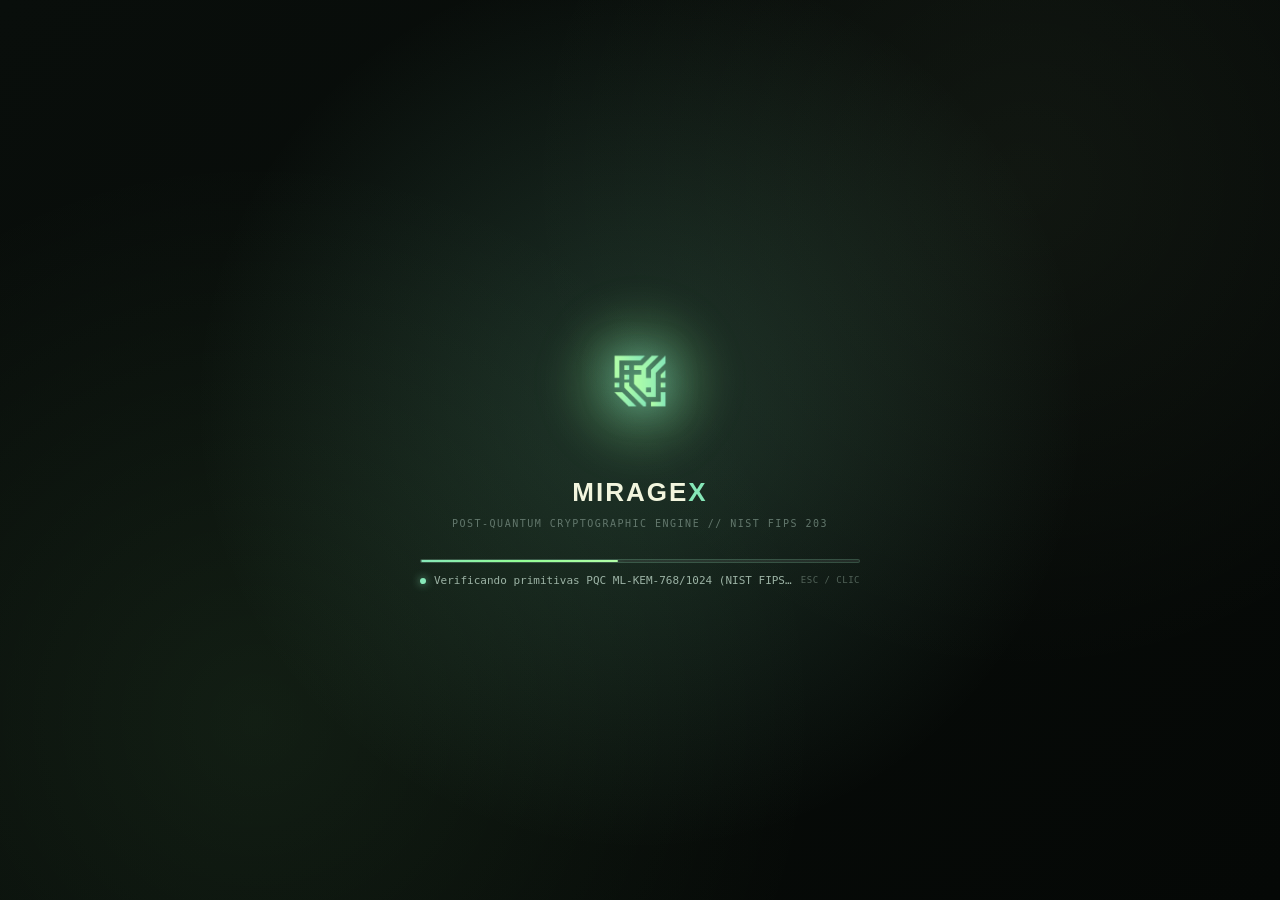
<file: ui/index.html>
<!DOCTYPE html>
<html lang="es">
<head>
  <meta charset="UTF-8">
  <meta name="viewport" content="width=device-width, initial-scale=1.0">
  <title>MirageX // Motor Criptográfico Post-Cuántica</title>
  <link rel="stylesheet" href="style.css">
</head>
<body>
  <!-- High-Tech Cyber Bootscreen Overlay -->
  <div id="bootscreen-overlay" class="bootscreen-overlay" title="Haz clic o presiona cualquier tecla para continuar">
    <div class="bootscreen-content">
      <div class="bootscreen-logo-wrapper">
        <div class="bootscreen-ambient-halo"></div>
        <img src="logo.png" alt="MirageX Post-Quantum" class="bootscreen-logo-img">
      </div>
      <div class="bootscreen-branding">
        <div class="bootscreen-title">MIRAGE<span>X</span></div>
        <div class="bootscreen-tagline">POST-QUANTUM CRYPTOGRAPHIC ENGINE // NIST FIPS 203</div>
      </div>
      <div class="bootscreen-loader-box">
        <div class="bootscreen-track">
          <div class="bootscreen-bar" id="bootscreen-bar"></div>
        </div>
        <div class="bootscreen-status-row">
          <span class="bootscreen-status-dot"></span>
          <span class="bootscreen-status-text" id="bootscreen-status-text">Inicializando subsistemas criptográficos...</span>
          <span class="bootscreen-skip-hint">ESC / CLIC</span>
        </div>
      </div>
    </div>
  </div>

  <div class="app-layout">
    <!-- Minimalist Sidebar (Linear / Raycast Style) -->
    <aside class="app-sidebar">
      <div class="sidebar-top">
        <!-- Sidebar Brand -->
        <div class="sidebar-brand">
          <div class="brand-badge">
            <img src="logo.png" alt="MirageX Logo">
          </div>
          <div class="brand-details">
            <div class="brand-name">Mirage<span>X</span></div>
            <div class="brand-version">v4.1.1</div>
          </div>
        </div>

        <!-- Sidebar Navigation -->
        <nav class="sidebar-nav">
          <div class="nav-section-label" data-i18n="nav_section_operations">Operaciones</div>
          <button class="nav-tab active" data-tab="encrypt">
            <svg viewBox="0 0 24 24" fill="none" stroke="currentColor"><path d="M12 22s8-4 8-10V5l-8-3-8 3v7c0 6 8 10 8 10z"/></svg>
            <span class="nav-text" data-i18n="nav_encrypt">Cifrar</span>
          </button>
          <button class="nav-tab" data-tab="decrypt">
            <svg viewBox="0 0 24 24" fill="none" stroke="currentColor"><rect x="3" y="11" width="18" height="11" rx="2" ry="2"/><path d="M7 11V7a5 5 0 0 1 9.9-1"/></svg>
            <span class="nav-text" data-i18n="nav_decrypt">Descifrar</span>
          </button>
          <button class="nav-tab" data-tab="vault">
            <svg viewBox="0 0 24 24" fill="none" stroke="currentColor"><rect x="2" y="7" width="20" height="14" rx="2" ry="2"/><path d="M16 21V5a2 2 0 0 0-2-2h-4a2 2 0 0 0-2 2v16"/></svg>
            <span class="nav-text" data-i18n="nav_vault">Bóveda</span>
          </button>
          <button class="nav-tab" data-tab="watcher">
            <svg viewBox="0 0 24 24" fill="none" stroke="currentColor"><path d="M1 12s4-8 11-8 11 8 11 8-4 8-11 8-11-8-11-8z"/><circle cx="12" cy="12" r="3"/></svg>
            <span class="nav-text" data-i18n="nav_watcher">Vigilante</span>
            <span class="badge-live" id="nav-watcher-badge" style="display:none;">LIVE</span>
          </button>

          <div class="nav-section-label" style="margin-top: 14px;" data-i18n="nav_section_tools">Herramientas</div>
          <button class="nav-tab" data-tab="inspect">
            <svg viewBox="0 0 24 24" fill="none" stroke="currentColor"><circle cx="11" cy="11" r="8"/><line x1="21" y1="21" x2="16.65" y2="16.65"/></svg>
            <span class="nav-text" data-i18n="nav_inspect">Inspector</span>
          </button>
          <button class="nav-tab" data-tab="benchmark">
            <svg viewBox="0 0 24 24" fill="none" stroke="currentColor"><polygon points="13 2 3 14 12 14 11 22 21 10 12 10 13 2"/></svg>
            <span class="nav-text" data-i18n="nav_benchmark">Benchmark</span>
          </button>
          <button class="nav-tab" data-tab="shred">
            <svg viewBox="0 0 24 24" fill="none" stroke="currentColor"><polyline points="3 6 5 6 21 6"/><path d="M19 6v14a2 2 0 0 1-2 2H7a2 2 0 0 1-2-2V6m3 0V4a2 2 0 0 1 2-2h4a2 2 0 0 1 2 2v2"/><line x1="10" y1="11" x2="10" y2="17"/><line x1="14" y1="11" x2="14" y2="17"/></svg>
            <span class="nav-text" data-i18n="nav_shred">Triturador</span>
          </button>
          <button class="nav-tab" data-tab="guide">
            <svg viewBox="0 0 24 24" fill="none" stroke="currentColor"><circle cx="12" cy="12" r="10"/><path d="M9.09 9a3 3 0 0 1 5.83 1c0 2-3 3-3 3"/><line x1="12" y1="17" x2="12.01" y2="17"/></svg>
            <span class="nav-text" data-i18n="nav_guide">Guía & Ayuda</span>
          </button>
          <button class="nav-tab beta-tab" data-tab="beta">
            <svg viewBox="0 0 24 24" fill="none" stroke="currentColor"><path d="M6 2L3 6v14a2 2 0 0 0 2 2h14a2 2 0 0 0 2-2V6l-3-4z"/><line x1="3" y1="6" x2="21" y2="6"/><path d="M16 10a4 4 0 0 1-8 0"/></svg>
            <span class="nav-text" data-i18n="nav_beta">Beta Labs</span>
            <span class="badge-beta-pill" data-i18n="badge_new">NUEVO</span>
          </button>
        </nav>
      </div>

      <!-- Sidebar Footer -->
      <div class="sidebar-footer">
        <div class="sidebar-status-tag">
          <span class="status-indicator-dot"></span>
          <span data-i18n="status_zero_server">Zero-Server // FIPS 203</span>
        </div>
        <div class="sidebar-actions">
          <button type="button" class="sidebar-mini-btn" id="btn-quick-guide" title="¿Por dónde empiezo? Guía rápida">
            <svg width="14" height="14" viewBox="0 0 24 24" fill="none" stroke="currentColor" stroke-width="2"><circle cx="12" cy="12" r="10"/><path d="M9.09 9a3 3 0 0 1 5.83 1c0 2-3 3-3 3"/><line x1="12" y1="17" x2="12.01" y2="17"/></svg>
          </button>
          <button type="button" class="sidebar-mini-btn" id="btn-open-updater" title="Verificar actualizaciones y changelog">
            <span id="updater-badge-dot" class="updater-dot" style="display: none;"></span>
            <svg width="14" height="14" viewBox="0 0 24 24" fill="none" stroke="currentColor" stroke-width="2"><polyline points="23 4 23 10 17 10"/><polyline points="1 20 1 14 7 14"/><path d="M3.51 9a9 9 0 0 1 14.85-3.36L23 10M1 14l4.64 4.36A9 9 0 0 0 20.49 15"/></svg>
          </button>
          <button type="button" class="sidebar-mini-btn" id="btn-setup-context-menu" title="Configurar acceso rápido en menú contextual">
            <svg width="14" height="14" viewBox="0 0 24 24" fill="none" stroke="currentColor" stroke-width="2"><rect x="3" y="3" width="18" height="18" rx="2" ry="2"/><line x1="9" y1="3" x2="9" y2="21"/></svg>
          </button>
          <button type="button" class="sidebar-mini-btn" id="btn-theme-toggle" title="Cambiar tema // Toggle Theme">
            <svg id="theme-icon-moon" width="14" height="14" viewBox="0 0 24 24" fill="none" stroke="currentColor" stroke-width="2"><path d="M21 12.79A9 9 0 1 1 11.21 3 7 7 0 0 0 21 12.79z"/></svg>
            <svg id="theme-icon-sun" width="14" height="14" viewBox="0 0 24 24" fill="none" stroke="currentColor" stroke-width="2" style="display: none;"><circle cx="12" cy="12" r="5"/><line x1="12" y1="1" x2="12" y2="3"/><line x1="12" y1="21" x2="12" y2="23"/><line x1="4.22" y1="4.22" x2="5.64" y2="5.64"/><line x1="18.36" y1="18.36" x2="19.78" y2="19.78"/><line x1="1" y1="12" x2="3" y2="12"/><line x1="21" y1="12" x2="23" y2="12"/><line x1="4.22" y1="19.78" x2="5.64" y2="18.36"/><line x1="18.36" y1="5.64" x2="19.78" y2="4.22"/></svg>
          </button>
          <button type="button" class="sidebar-mini-btn lang-btn" id="btn-lang-toggle" title="Cambiar idioma / Switch language">
            <span id="lang-flag">🇲🇽</span> <span id="lang-text">ES</span>
          </button>
        </div>
      </div>
    </aside>

    <!-- Main Viewport -->
    <div class="app-main">
      <!-- Minimalist Topbar -->
      <header class="app-topbar">
        <div class="topbar-title-wrap">
          <h2 class="view-title" id="view-title">Cifrado Post-Cuántico</h2>
          <span class="view-subtitle" id="view-subtitle">Protección de alta graduación con ML-KEM-768 y envelope WRAITH v4</span>
        </div>
        <div class="topbar-actions">
          <div class="security-pill">
            <span class="pill-dot green"></span>
            <span data-i18n="status_algo">ML-KEM-768 // AES-GCM</span>
          </div>
        </div>
      </header>

      <!-- Scrollable Main Workspace -->
      <main class="hud-workspace">
        <!-- 1. ENCRYPT PANEL (ZEN MINIMALIST CARD) -->
        <section id="tab-encrypt" class="tab-content active">
          <div class="zen-container">
            <div class="zen-card">

              <!-- Card Header: Title & Cloud Backup Toggle -->
              <div class="zen-card-header">
                <div class="zen-card-title">
                  <svg width="16" height="16" viewBox="0 0 24 24" fill="none" stroke="currentColor" stroke-width="2"><path d="M12 22s8-4 8-10V5l-8-3-8 3v7c0 6 8 10 8 10z"/></svg>
                  <span id="lbl-encrypt-origin-title" data-i18n="enc_origin_title">Cifrar Archivo</span>
                  <span class="badge purple" id="badge-encrypt-origin" data-i18n="badge_single_file" style="margin-left: 8px;">INDIVIDUAL</span>
                </div>
                <label class="hud-switch-container" title="Alternar entre cifrado individual y modo respaldo anonimizado para la nube">
                  <input type="checkbox" id="toggle-encrypt-backup-mode">
                  <span class="hud-switch-slider"></span>
                  <span class="hud-switch-text" data-i18n="lbl_cloud_backup_mode">Modo Respaldo Nube</span>
                </label>
              </div>

              <!-- Standard Single File Section -->
              <div id="encrypt-single-file-section">
                <div class="dropzone" id="encrypt-dropzone">
                  <div class="dropzone-icon">
                    <svg viewBox="0 0 24 24" fill="none" stroke="currentColor" stroke-width="1.8"><path d="M21 15v4a2 2 0 0 1-2 2H5a2 2 0 0 1-2-2v-4"/><polyline points="17 8 12 3 7 8"/><line x1="12" y1="3" x2="12" y2="15"/></svg>
                  </div>
                  <div class="dropzone-title" id="encrypt-file-title" data-i18n="drop_enc_title">Arrastra y suelta tu archivo aquí</div>
                  <div class="dropzone-sub" id="encrypt-file-sub" data-i18n="drop_enc_sub">o haz clic para explorar en el disco</div>
                  <button type="button" class="dropzone-browse-btn" tabindex="-1">
                    <svg width="14" height="14" viewBox="0 0 24 24" fill="none" stroke="currentColor" stroke-width="2"><path d="M22 19a2 2 0 0 1-2 2H4a2 2 0 0 1-2-2V5a2 2 0 0 1 2-2h5l2 3h9a2 2 0 0 1 2 2z"/></svg>
                    <span data-i18n="btn_browse_file">Elegir Archivo</span>
                  </button>
                </div>

                <div class="selected-file-info" id="encrypt-file-meta" style="display:none;">
                  <div class="selected-file-main-row">
                    <div class="file-identity">
                      <div class="file-type-badge">
                        <svg width="18" height="18" viewBox="0 0 24 24" fill="none" stroke="currentColor" stroke-width="2"><path d="M14 2H6a2 2 0 0 0-2 2v16a2 2 0 0 0 2 2h12a2 2 0 0 0 2-2V8z"/><polyline points="14 2 14 8 20 8"/></svg>
                      </div>
                      <div class="file-name-meta">
                        <span class="file-name" id="meta-encrypt-name">-</span>
                        <span class="file-size" id="meta-encrypt-size">-</span>
                      </div>
                    </div>
                    <div class="file-card-actions">
                      <button type="button" class="btn-secondary btn-sm" id="btn-change-encrypt-file" title="Seleccionar otro archivo">
                        <svg width="12" height="12" viewBox="0 0 24 24" fill="none" stroke="currentColor" stroke-width="2"><path d="M21 15v4a2 2 0 0 1-2 2H5a2 2 0 0 1-2-2v-4"/><polyline points="17 8 12 3 7 8"/><line x1="12" y1="3" x2="12" y2="15"/></svg>
                        <span data-i18n="btn_change_file">Cambiar</span>
                      </button>
                      <button type="button" class="btn-secondary btn-sm" id="btn-clear-encrypt-file" title="Quitar archivo seleccionado">
                        <svg width="12" height="12" viewBox="0 0 24 24" fill="none" stroke="currentColor" stroke-width="2"><line x1="18" y1="6" x2="6" y2="18"/><line x1="6" y1="6" x2="18" y2="18"/></svg>
                        <span data-i18n="btn_remove_file">Quitar</span>
                      </button>
                    </div>
                  </div>
                  <div class="meta-row">
                    <span class="meta-key">Ruta:</span>
                    <span class="meta-val" id="meta-encrypt-path">-</span>
                  </div>
                  <div class="meta-row">
                    <span class="meta-key">Salida:</span>
                    <span class="meta-val fuzzing-preview-tag" id="meta-encrypt-out-preview" style="font-family: var(--font-mono); font-size: 11px;">[sha256].wraith (Anonimizado // Cero metadatos)</span>
                  </div>
                </div>
              </div>

              <!-- Backup Cloud Directory Mode Section -->
              <div id="encrypt-backup-mode-section" style="display: none;">
                <div class="backup-folder-pickers">
                  <div class="input-group">
                    <label for="backup-main-src-input">Carpeta a Respaldar (Origen):</label>
                    <div class="input-with-button">
                      <input type="text" id="backup-main-src-input" placeholder="Selecciona la carpeta con tus archivos..." readonly>
                      <button type="button" class="btn-secondary" id="btn-browse-backup-main-src" data-i18n="btn_browse">Explorar</button>
                    </div>
                  </div>

                  <div class="input-group" style="margin-top: 12px;">
                    <label for="backup-main-dst-input">Directorio de Respaldo Cifrado (Destino):</label>
                    <div class="input-with-button">
                      <input type="text" id="backup-main-dst-input" placeholder="Carpeta de destino para los .wraith y el manifiesto..." readonly>
                      <button type="button" class="btn-secondary" id="btn-browse-backup-main-dst" data-i18n="btn_browse">Explorar</button>
                    </div>
                  </div>
                </div>

                <div class="beta-feature-pill-banner" style="margin-top: 14px;">
                  <span class="pill-dot green"></span>
                  <span><strong>Blinded Hashes:</strong> Hashes opacos deterministas (<code>[sha256].wraith</code>) preservando deduplicación incremental en la nube.</span>
                </div>
              </div>

              <!-- Password Protection Form Group -->
              <div class="form-group">
                <label for="encrypt-password" data-i18n="lbl_enc_pass">CONTRASEÑA MAESTRA DE PROTECCIÓN</label>
                <div class="input-with-action">
                  <input type="password" id="encrypt-password" placeholder="Introduce una contraseña para el envelope MirageX..." data-i18n-placeholder="ph_enc_pass" autocomplete="off">
                  <button type="button" class="btn-secondary btn-sm" id="btn-gen-pass" data-i18n="btn_gen">
                    <svg width="12" height="12" viewBox="0 0 24 24" fill="none" stroke="currentColor" stroke-width="2"><rect x="2" y="2" width="20" height="20" rx="5"/><circle cx="8" cy="8" r="1.5"/><circle cx="16" cy="16" r="1.5"/><circle cx="12" cy="12" r="1.5"/></svg>
                    <span>Generar</span>
                  </button>
                  <button type="button" class="btn-secondary btn-sm" id="btn-share-qr-encrypt" title="Compartir contraseña mediante Código QR">
                    <svg width="12" height="12" viewBox="0 0 24 24" fill="none" stroke="currentColor" stroke-width="2"><rect x="3" y="3" width="7" height="7"/><rect x="14" y="3" width="7" height="7"/><rect x="14" y="14" width="7" height="7"/><rect x="3" y="14" width="7" height="7"/></svg>
                    <span>QR</span>
                  </button>
                  <button type="button" class="btn-icon" id="btn-toggle-encrypt-pass" title="Mostrar/Ocultar contraseña">
                    <svg width="15" height="15" viewBox="0 0 24 24" fill="none" stroke="currentColor" stroke-width="2"><path d="M1 12s4-8 11-8 11 8 11 8-4 8-11 8-11-8-11-8z"/><circle cx="12" cy="12" r="3"/></svg>
                  </button>
                </div>
                <div class="password-meter">
                  <div class="meter-bar" id="pass-meter-bar"></div>
                </div>
                <div class="meter-label" id="pass-meter-text">Entropía: Esperando entrada...</div>
              </div>

              <!-- Keyfile Row (Optional) -->
              <div class="form-group keyfile-form-group">
                <label data-i18n="lbl_enc_kf">KEYFILE DE SEGURIDAD (OPCIONAL: 2FA O SOLO-KEYFILE)</label>
                <div class="input-with-action">
                  <input type="text" id="encrypt-keyfile-display" placeholder="Sin keyfile (Opcional: 2FA o solo-keyfile)..." data-i18n-placeholder="ph_kf" readonly>
                  <button type="button" class="btn-secondary btn-sm" id="btn-select-keyfile-encrypt" data-i18n="btn_browse_kf">
                    <svg width="12" height="12" viewBox="0 0 24 24" fill="none" stroke="currentColor" stroke-width="2"><path d="M22 19a2 2 0 0 1-2 2H4a2 2 0 0 1-2-2V5a2 2 0 0 1 2-2h5l2 3h9a2 2 0 0 1 2 2z"/></svg>
                    <span>Examinar</span>
                  </button>
                  <button type="button" class="btn-secondary btn-sm" id="btn-open-gen-keyfile" data-i18n="btn_gen_kf">
                    <svg width="12" height="12" viewBox="0 0 24 24" fill="none" stroke="currentColor" stroke-width="2"><path d="M21 2l-2 2m-6 6l7-7m-7 7l-2-2m-4 4l-4 4a5 5 0 0 1-7-7l4-4a5 5 0 0 1 7 7z"/></svg>
                    <span>Generar Keyfile</span>
                  </button>
                  <button type="button" class="btn-icon" id="btn-clear-keyfile-encrypt" title="Quitar keyfile" data-i18n-title="btn_remove_kf" style="display:none;">
                    <svg width="13" height="13" viewBox="0 0 24 24" fill="none" stroke="currentColor" stroke-width="2"><line x1="18" y1="6" x2="6" y2="18"/><line x1="6" y1="6" x2="18" y2="18"/></svg>
                  </button>
                </div>
              </div>

              <!-- Collapsible Advanced Drawer -->
              <details class="advanced-disclosure">
                <summary>
                  <span>Opciones Avanzadas (Suite Post-Cuántica, Bloque, Borrado)</span>
                  <svg width="14" height="14" viewBox="0 0 24 24" fill="none" stroke="currentColor" stroke-width="2"><polyline points="6 9 12 15 18 9"/></svg>
                </summary>
                <div class="advanced-content">
                  <div class="form-group">
                    <label data-i18n="lbl_security_mode">Suite Criptográfica</label>
                    <div class="radio-group">
                      <label class="radio-card active">
                        <input type="radio" name="pqc-suite" value="1" checked>
                        <div class="radio-indicator"></div>
                        <div class="radio-info">
                          <div class="radio-title-row">
                            <span class="radio-title">MirageX Standard</span>
                            <span class="badge purple">NIST 3</span>
                          </div>
                          <span class="radio-desc" data-i18n="suite_standard_desc">ML-KEM-768 + AES-256-GCM. Rendimiento óptimo balanceado.</span>
                        </div>
                      </label>

                      <label class="radio-card">
                        <input type="radio" name="pqc-suite" value="2">
                        <div class="radio-indicator"></div>
                        <div class="radio-info">
                          <div class="radio-title-row">
                            <span class="radio-title">MirageX Ultra</span>
                            <span class="badge pink">NIST 5</span>
                          </div>
                          <span class="radio-desc" data-i18n="suite_ultra_desc">ML-KEM-1024 + AES-256-GCM. Máxima resistencia cuántica teórica.</span>
                        </div>
                      </label>
                    </div>
                  </div>

                  <div class="form-group">
                    <label for="chunk-size-select" data-i18n="lbl_chunk_size">Tamaño de Bloque (Chunking)</label>
                    <select id="chunk-size-select" class="hud-select">
                      <option value="4">4 MiB (Archivos pequeños)</option>
                      <option value="16" selected>16 MiB (Estándar WRAITH v4)</option>
                      <option value="64">64 MiB (Archivos masivos >10 GB)</option>
                    </select>
                  </div>

                  <div class="checkbox-group">
                    <label class="checkbox-label" title="Anonimiza el nombre del archivo en disco ([sha256].wraith) para evitar filtración de metadatos o extensiones. Al descifrar con MirageX se restaura el nombre real íntegro.">
                      <input type="checkbox" id="encrypt-name-fuzzing-chk" checked>
                      <span class="checkbox-custom"></span>
                      <span data-i18n="chk_name_fuzzing"><strong>Name Fuzzing (Activo por defecto)</strong></span>
                    </label>
                    <div class="field-hint" style="font-size: 11px; margin-top: 2px; color: var(--text-muted);" data-i18n="hint_name_fuzzing">
                      Cero fuga de nombres o extensiones (<code>[sha256].wraith</code>). Se restaura al descifrar.
                    </div>
                  </div>

                  <div class="checkbox-group">
                    <label class="checkbox-label">
                      <input type="checkbox" id="shred-source-chk">
                      <span class="checkbox-custom"></span>
                      <span data-i18n="chk_shred_source">Borrado seguro del archivo original tras cifrar</span>
                    </label>
                  </div>

                  <div id="encrypt-shred-options" style="display: none; padding: 10px; background: rgba(0,0,0,0.03); border: 1px dashed var(--border-subtle); border-radius: var(--radius-sm);">
                    <div style="display: grid; grid-template-columns: 1fr 1fr; gap: 10px;">
                      <div>
                        <label style="font-size: 10px; color: var(--text-secondary); display: block; margin-bottom: 4px;" data-i18n="lbl_disk_type">TIPO DE DISCO</label>
                        <select id="encrypt-shred-media" class="hud-select" style="font-size: 11px; padding: 4px 8px;">
                          <option value="ssd" selected>SSD/NVMe (FTL Wear-Leveling)</option>
                          <option value="hdd">HDD (Magnético DoD 5220.22-M)</option>
                        </select>
                      </div>
                      <div>
                        <label style="font-size: 10px; color: var(--text-secondary); display: block; margin-bottom: 4px;" data-i18n="lbl_passes">PASADAS</label>
                        <select id="encrypt-shred-passes" class="hud-select" style="font-size: 11px; padding: 4px 8px;">
                          <option value="3" selected>3 Pasadas</option>
                          <option value="7">7 Pasadas</option>
                        </select>
                      </div>
                    </div>
                  </div>
                </div>
              </details>

              <!-- Action & Validation Hint -->
              <div class="step-action-row">
                <div class="action-validation-hint" id="encrypt-validation-hint">
                  <svg width="14" height="14" viewBox="0 0 24 24" fill="none" stroke="currentColor" stroke-width="2"><circle cx="12" cy="12" r="10"/><line x1="12" y1="8" x2="12" y2="12"/><line x1="12" y1="16" x2="12.01" y2="16"/></svg>
                  <span id="encrypt-validation-hint-text">Selecciona un archivo para cifrar.</span>
                </div>

                <button class="btn-primary" id="btn-start-encrypt" data-i18n="btn_start_encrypt" disabled>
                  <svg width="15" height="15" viewBox="0 0 24 24" fill="none" stroke="currentColor" stroke-width="2"><rect x="3" y="11" width="18" height="11" rx="2" ry="2"/><path d="M7 11V7a5 5 0 0 1 10 0v4"/></svg>
                  <span data-i18n="btn_start_encrypt">INICIAR CIFRADO MIRAGEX</span>
                </button>
              </div>

              <!-- Telemetry Card -->
              <div class="telemetry-card" id="encrypt-telemetry" style="display:none; margin-top: 6px;">
                <div class="telemetry-header">
                  <h4 data-i18n="telemetry_title">Telemetría Criptográfica MirageX</h4>
                  <span class="telemetry-speed" id="encrypt-speed">0.00 MB/s</span>
                </div>
                <div class="progress-container">
                  <div class="progress-fill" id="encrypt-progress-fill" style="width: 0%;"></div>
                </div>
                <div class="telemetry-stats">
                  <span id="encrypt-stats-chunks">Chunk: 0 / 0</span>
                  <span id="encrypt-stats-bytes">0 / 0 MB</span>
                  <span id="encrypt-stats-time">Tiempo: 0s</span>
                </div>
              </div>

            </div>
          </div>
        </section>


      <!-- 2. DECRYPT PANEL -->
      <section id="tab-decrypt" class="tab-content">
        <div class="panel-grid">
          <div class="panel-card main-panel">
            <div class="card-header">
              <h3 data-i18n="dec_card_title">CONTENEDOR WRAITH (.wraith)</h3>
              <span class="badge purple">MIRAGEX ENVELOPE</span>
            </div>

            <div class="dropzone" id="decrypt-dropzone">
              <div class="dropzone-icon">
                <svg viewBox="0 0 24 24" fill="none" stroke="currentColor" stroke-width="1.8"><rect x="3" y="11" width="18" height="11" rx="2" ry="2"/><path d="M7 11V7a5 5 0 0 1 9.9-1"/></svg>
              </div>
              <div class="dropzone-title" id="decrypt-file-title" data-i18n="drop_dec_title">Arrastra tu archivo .wraith aquí</div>
              <div class="dropzone-sub" data-i18n="drop_dec_sub">o haz clic para examinar el disco</div>
              <button type="button" class="dropzone-browse-btn" tabindex="-1">
                <svg width="14" height="14" viewBox="0 0 24 24" fill="none" stroke="currentColor" stroke-width="2"><path d="M22 19a2 2 0 0 1-2 2H4a2 2 0 0 1-2-2V5a2 2 0 0 1 2-2h5l2 3h9a2 2 0 0 1 2 2z"/></svg>
                <span>Seleccionar .wraith</span>
              </button>
            </div>

            <div class="selected-file-info" id="decrypt-file-meta" style="display:none;">
              <div class="meta-row">
                <span class="meta-key">Contenedor:</span>
                <span class="meta-val" id="meta-decrypt-name">-</span>
              </div>
              <div class="meta-row">
                <span class="meta-key">Ruta:</span>
                <span class="meta-val" id="meta-decrypt-path">-</span>
              </div>
            </div>

            <div class="form-group">
              <label for="decrypt-password" data-i18n="lbl_dec_pass">CONTRASEÑA DE AUTENTICACIÓN</label>
              <div class="input-with-action">
                <input type="password" id="decrypt-password" placeholder="Contraseña de desencapsulado..." data-i18n-placeholder="ph_dec_pass" autocomplete="off">
                <button type="button" class="btn-secondary" id="btn-share-qr-decrypt" title="Ver contraseña en Código QR">
                  <svg width="13" height="13" viewBox="0 0 24 24" fill="none" stroke="currentColor" stroke-width="2"><rect x="3" y="3" width="7" height="7"/><rect x="14" y="3" width="7" height="7"/><rect x="14" y="14" width="7" height="7"/><rect x="3" y="14" width="7" height="7"/></svg>
                  <span>QR</span>
                </button>
                <button type="button" class="btn-icon" id="btn-toggle-decrypt-pass">
                  <svg width="16" height="16" viewBox="0 0 24 24" fill="none" stroke="currentColor" stroke-width="2"><path d="M1 12s4-8 11-8 11 8 11 8-4 8-11 8-11-8-11-8z"/><circle cx="12" cy="12" r="3"/></svg>
                </button>
              </div>
            </div>

            <div class="form-group keyfile-form-group">
              <label data-i18n="lbl_dec_kf">KEYFILE DE DESENCRIPTACIÓN</label>
              <div class="input-with-action">
                <input type="text" id="decrypt-keyfile-display" placeholder="Sin keyfile (Opcional si usaste keyfile al cifrar)..." data-i18n-placeholder="ph_kf" readonly>
                <button type="button" class="btn-secondary" id="btn-select-keyfile-decrypt" data-i18n="btn_browse_kf">
                  <svg width="13" height="13" viewBox="0 0 24 24" fill="none" stroke="currentColor" stroke-width="2"><path d="M22 19a2 2 0 0 1-2 2H4a2 2 0 0 1-2-2V5a2 2 0 0 1 2-2h5l2 3h9a2 2 0 0 1 2 2z"/></svg>
                  <span>Examinar</span>
                </button>
                <button type="button" class="btn-icon" id="btn-clear-keyfile-decrypt" title="Quitar keyfile" data-i18n-title="btn_remove_kf" style="display:none;">
                  <svg width="14" height="14" viewBox="0 0 24 24" fill="none" stroke="currentColor" stroke-width="2"><line x1="18" y1="6" x2="6" y2="18"/><line x1="6" y1="6" x2="18" y2="18"/></svg>
                </button>
              </div>
            </div>

            <div class="checkbox-group">
              <label class="checkbox-label">
                <input type="checkbox" id="shred-container-chk">
                <span class="checkbox-custom"></span>
                <span data-i18n="chk_shred_container">Borrado seguro del contenedor .wraith tras restauración</span>
              </label>
            </div>

            <div id="decrypt-shred-options" style="display: none; margin-bottom: 15px; padding: 10px; background: rgba(0,0,0,0.03); border: 1px dashed var(--border-subtle); border-radius: var(--radius-sm);">
              <div style="display: grid; grid-template-columns: 1fr 1fr; gap: 10px;">
                <div>
                  <label style="font-size: 10px; color: var(--text-secondary); display: block; margin-bottom: 4px;" data-i18n="lbl_disk_type">TIPO DE DISCO</label>
                  <select id="decrypt-shred-media" class="hud-select" style="font-size: 11px; padding: 4px 8px;">
                    <option value="ssd" selected>SSD/NVMe (FTL Wear-Leveling)</option>
                    <option value="hdd">HDD (Magnético DoD 5220.22-M)</option>
                  </select>
                </div>
                <div>
                  <label style="font-size: 10px; color: var(--text-secondary); display: block; margin-bottom: 4px;" data-i18n="lbl_passes">PASADAS</label>
                  <select id="decrypt-shred-passes" class="hud-select" style="font-size: 11px; padding: 4px 8px;">
                    <option value="3" selected>3 Pasadas</option>
                    <option value="7">7 Pasadas</option>
                  </select>
                </div>
              </div>
            </div>

            <!-- Cloud Backup Restore Banner -->
            <div id="decrypt-backup-manifest-notice" style="display: none; margin-bottom: 15px;">
              <div class="beta-feature-pill-banner" style="border-color: var(--pink);">
                <span class="pill-dot pink"></span>
                <div style="flex: 1;">
                  <strong>¡Manifiesto de Respaldo Maestro Detectado! (<code>backup_manifest.wraith</code>)</strong>
                  <p style="margin: 4px 0 8px 0; font-size: 11px;">Este archivo contiene el árbol completo de directorios y hashes para restaurar tu copia de seguridad de la nube (Restic / Borg / rsync).</p>
                  <div class="input-group">
                    <label for="restore-cloud-dest-input" style="font-size: 10px;">Carpeta donde restaurar archivos:</label>
                    <div class="input-with-button">
                      <input type="text" id="restore-cloud-dest-input" placeholder="Carpeta de destino de restauración..." readonly>
                      <button type="button" class="btn-secondary" id="btn-browse-restore-cloud-dest" data-i18n="btn_browse">Explorar</button>
                    </div>
                  </div>
                  <button type="button" class="btn-primary highlight-pink full-width" id="btn-execute-restore-cloud-main" style="margin-top: 10px;">
                    <svg width="15" height="15" viewBox="0 0 24 24" fill="none" stroke="currentColor" stroke-width="2"><polyline points="23 4 23 10 17 10"/><polyline points="1 20 1 14 7 14"/><path d="M3.51 9a9 9 0 0 1 14.85-3.36L23 10M1 14l4.64 4.36A9 9 0 0 0 20.49 15"/></svg>
                    <span>RESTAURAR ÁRBOL COMPLETO DE RESPALDO</span>
                  </button>
                </div>
              </div>
            </div>

            <button class="btn-primary" id="btn-start-decrypt" data-i18n="btn_start_decrypt">
              <svg width="16" height="16" viewBox="0 0 24 24" fill="none" stroke="currentColor" stroke-width="2"><rect x="3" y="11" width="18" height="11" rx="2" ry="2"/><path d="M7 11V7a5 5 0 0 1 9.9-1"/></svg>
              <span>DESENCAPSULAR & VERIFICAR CON MIRAGEX</span>
            </button>
          </div>

          <div class="panel-card side-panel">
            <div class="card-header">
              <h3 data-i18n="dec_authenticity_title">RESULTADO DE AUTENTICIDAD</h3>
              <span class="badge green">AEAD + SHA-256</span>
            </div>
            
            <div class="decryption-result-box" id="decrypt-result-box">
              <div class="empty-state">
                <div class="empty-icon">
                  <svg width="32" height="32" viewBox="0 0 24 24" fill="none" stroke="currentColor" stroke-width="1.5"><path d="M12 22s8-4 8-10V5l-8-3-8 3v7c0 6 8 10 8 10z"/></svg>
                </div>
                <p data-i18n="dec_empty_text">Esperando autenticación de contenedor para verificar integridad.</p>
              </div>
            </div>
          </div>
        </div>
      </section>

      <!-- 2.5. VAULT PANEL (ARCANUM / VERACRYPT STYLE PORTABLE ENCRYPTED VAULT) -->
      <section id="tab-vault" class="tab-content">
        <!-- State 1: Locked / Setup View -->
        <div id="vault-locked-view" class="panel-grid">
          <!-- Col 1: Create New Vault -->
          <div class="panel-card main-panel">
            <div class="card-header">
              <h3 data-i18n="vault_create_title">CREAR NUEVA BÓVEDA CIFRADA</h3>
              <span class="badge purple">MULTI-ARCHIVO .WVAULT</span>
            </div>

            <div class="dropzone" id="vault-create-dropzone">
              <div class="dropzone-icon">📁</div>
              <div class="dropzone-title" id="vault-create-drop-title" data-i18n="vault_create_drop">Seleccionar Archivos para la Bóveda</div>
              <div class="dropzone-sub" data-i18n="vault_create_drop_sub">O usa «Añadir carpeta completa» para empaquetar un directorio entero con ML-KEM + AES-256-GCM</div>
            </div>

            <button type="button" class="btn-secondary vault-add-folder-btn" id="btn-vault-add-folder" data-i18n="btn_vault_add_folder">
              📁 Añadir carpeta completa
            </button>

            <div id="vault-sources-list-box" class="vault-sources-box" style="display:none;">
              <div class="vault-sources-header">
                <span>ELEMENTOS A INCLUIR EN LA BÓVEDA (<span id="vault-sources-count">0</span>):</span>
                <button type="button" class="btn-sm btn-secondary" id="btn-clear-vault-sources">Limpiar</button>
              </div>
              <ul id="vault-sources-items" class="vault-items-list"></ul>
            </div>

            <div class="form-group mt-2">
              <label for="vault-create-password" data-i18n="lbl_vault_create_pass">CONTRASEÑA DE LA BÓVEDA</label>
              <div class="input-with-action">
                <input type="password" id="vault-create-password" placeholder="Contraseña maestra de la bóveda..." data-i18n-placeholder="ph_vault_create_pass" autocomplete="off">
                <button type="button" class="btn-secondary" id="btn-gen-pass-vault" data-i18n="btn_gen">🎲 Generar</button>
                <button type="button" class="btn-icon" id="btn-toggle-vault-create-pass">👁️</button>
              </div>
            </div>

            <div class="form-group keyfile-form-group">
              <label data-i18n="lbl_vault_create_kf">KEYFILE DE LA BÓVEDA</label>
              <div class="input-with-action">
                <input type="text" id="vault-create-keyfile-display" placeholder="Sin keyfile (Opcional: 2FA o Solo-Keyfile)..." data-i18n-placeholder="ph_kf" readonly>
                <button type="button" class="btn-secondary" id="btn-select-keyfile-vault-create" data-i18n="btn_browse_kf">📂 Examinar</button>
                <button type="button" class="btn-secondary" id="btn-open-gen-keyfile-vault" data-i18n="btn_gen">🎲 Generar</button>
                <button type="button" class="btn-icon" id="btn-clear-keyfile-vault-create" title="Quitar keyfile" data-i18n-title="btn_remove_kf" style="display:none;">✕</button>
              </div>
            </div>

            <button class="btn-primary" id="btn-execute-create-vault" data-i18n="btn_execute_create_vault">
              📦 CREAR Y CIFRAR BÓVEDA EN DISCO
            </button>
          </div>

          <!-- Col 2: Open / Unlock Existing Vault -->
          <div class="panel-card side-panel">
            <div class="card-header">
              <h3 data-i18n="vault_open_title">DESBLOQUEAR BÓVEDA EXISTENTE</h3>
              <span class="badge green">EXPLORADOR IN-APP</span>
            </div>

            <div class="dropzone" id="vault-open-dropzone">
              <div class="dropzone-icon">🔐</div>
              <div class="dropzone-title" id="vault-open-file-title" data-i18n="vault_open_drop">Selecciona un archivo .wvault o .wraith</div>
              <div class="dropzone-sub" data-i18n="vault_open_drop_sub">Abre y explora el árbol de archivos sin drivers de kernel</div>
            </div>

            <div class="selected-file-info" id="vault-open-meta" style="display:none;">
              <div class="meta-row">
                <span class="meta-key">Bóveda:</span>
                <span class="meta-val" id="meta-vault-open-name">-</span>
              </div>
              <div class="meta-row">
                <span class="meta-key">Ruta:</span>
                <span class="meta-val" id="meta-vault-open-path">-</span>
              </div>
            </div>

            <div class="form-group mt-2">
              <label for="vault-open-password" data-i18n="lbl_vault_open_pass">CONTRASEÑA DE DESBLOQUEO</label>
              <div class="input-with-action">
                <input type="password" id="vault-open-password" placeholder="Contraseña de la bóveda..." data-i18n-placeholder="ph_vault_open_pass" autocomplete="off">
                <button type="button" class="btn-icon" id="btn-toggle-vault-open-pass">👁️</button>
              </div>
            </div>

            <div class="form-group keyfile-form-group">
              <label data-i18n="lbl_vault_open_kf">KEYFILE DE DESBLOQUEO</label>
              <div class="input-with-action">
                <input type="text" id="vault-open-keyfile-display" placeholder="Sin keyfile (Opcional)..." data-i18n-placeholder="ph_kf" readonly>
                <button type="button" class="btn-secondary" id="btn-select-keyfile-vault-open" data-i18n="btn_browse_kf">📂 Examinar</button>
                <button type="button" class="btn-icon" id="btn-clear-keyfile-vault-open" title="Quitar keyfile" data-i18n-title="btn_remove_kf" style="display:none;">✕</button>
              </div>
            </div>

            <button class="btn-primary" id="btn-execute-open-vault" data-i18n="btn_execute_open_vault">
              🔓 DESBLOQUEAR Y EXPLORAR BÓVEDA
            </button>
          </div>
        </div>

        <!-- State 2: Unlocked Vault In-App Explorer View -->
        <div id="vault-unlocked-view" class="panel-card full-width" style="display:none;">
          <div class="vault-explorer-header">
            <div class="vault-active-info">
              <span class="vault-status-indicator"></span>
              <div>
                <h3 id="vault-unlocked-name" class="vault-active-title">BÓVEDA DESBLOQUEADA</h3>
                <div class="vault-active-sub" id="vault-unlocked-sub">0 archivos // 0 KB descomprimidos</div>
              </div>
            </div>
            <div class="vault-header-actions">
              <button type="button" class="btn-secondary" id="btn-extract-all-vault" data-i18n="btn_extract_all_vault">
                📁 Extraer Todo a Carpeta
              </button>
              <button type="button" class="btn-danger" id="btn-close-lock-vault" data-i18n="btn_close_lock_vault">
                🔒 Bloquear y Cerrar Bóveda
              </button>
            </div>
          </div>

          <div class="vault-toolbar">
            <div class="vault-search-wrapper">
              <span class="vault-search-icon">🔍</span>
              <input type="text" id="vault-search-input" placeholder="Buscar archivos dentro de la bóveda..." data-i18n-placeholder="ph_vault_search" autocomplete="off">
            </div>
          </div>

          <div class="vault-table-container">
            <table class="vault-files-table">
              <thead>
                <tr>
                  <th style="width: 40px;"></th>
                  <th>NOMBRE / RUTA INTERNA</th>
                  <th style="width: 120px;">TAMAÑO</th>
                  <th style="width: 160px; text-align: right;">ACCIÓN</th>
                </tr>
              </thead>
              <tbody id="vault-files-tbody">
                <!-- Dynamically generated rows -->
              </tbody>
            </table>
          </div>
        </div>
      </section>

      <!-- 2.7. VIGILANTE / CARPETA VIGILADA (AUTO-CIFRADO Y MONITORIZACIÓN CONTINUA) -->
      <section id="tab-watcher" class="tab-content">
        <div class="beta-scrollable">
          <!-- Hero Banner -->
          <div class="beta-hero-card">
            <div class="beta-hero-header">
              <span class="badge pink" data-i18n="watcher_badge_top">👁️ MOTOR DE VIGILANCIA EN TIEMPO REAL</span>
              <span class="badge gray" id="watcher-badge-status-top" data-i18n="watcher_badge_inactive">⚪ INACTIVO</span>
              <span class="badge navy">FIPS 203 ML-KEM + AES-256-GCM</span>
              <span class="badge purple" id="watcher-badge-ram" data-i18n="watcher_badge_ram">🛡️ CLAVES EN RAM</span>
            </div>
            <h2 class="beta-hero-title"><span data-i18n="watcher_hero_title">Carpeta Vigilada // </span><span class="highlight-pink-text" data-i18n="watcher_hero_title_hl">Auto-Cifrado Continuo</span></h2>
            <p class="beta-hero-desc" data-i18n="watcher_hero_desc">
              Todo archivo nuevo o modificado que se guarde en la carpeta vigilada es cifrado automáticamente en streaming como contenedor <code>.wraith</code>. Soporta filtrado de extensiones, modo recursivo, notificaciones de escritorio, triturado seguro y auto-bloqueo por inactividad.
            </p>
          </div>

          <!-- Configuration & Rules Panels -->
          <div class="panel-grid">
            <!-- Col 1: Folders & Authentication -->
            <div class="panel-card main-panel">
              <div class="card-header">
                <h3 data-i18n="watcher_dirs_title">DIRECTORIOS & SEGURIDAD DE SESIÓN</h3>
                <span class="badge purple">POLLING ATÓMICO (1500 MS)</span>
              </div>

              <div class="input-group">
                <label for="watch-folder-input" data-i18n="watcher_lbl_watch_dir">Directorio Vigilado (Carpeta Origen):</label>
                <div class="input-with-button">
                  <input type="text" id="watch-folder-input" placeholder="Selecciona la carpeta a monitorear..." data-i18n-placeholder="watcher_ph_watch_dir" readonly>
                  <button type="button" class="btn-secondary" id="btn-browse-watch-folder" data-i18n="btn_browse">📂 Explorar</button>
                </div>
              </div>

              <div class="input-group" style="margin-top: 12px;">
                <label for="watch-output-input" data-i18n="watcher_lbl_output_dir">Directorio de Salida Cifrada (.wraith):</label>
                <div class="input-with-button">
                  <input type="text" id="watch-output-input" placeholder="Selecciona la carpeta de destino..." data-i18n-placeholder="watcher_ph_output_dir" readonly>
                  <button type="button" class="btn-secondary" id="btn-browse-watch-output" data-i18n="btn_browse">📂 Explorar</button>
                </div>
              </div>

              <div class="form-grid-2" style="margin-top: 12px;">
                <div class="input-group">
                  <label for="watch-password" data-i18n="watcher_lbl_pass">Contraseña en Memoria (Sesión Activa):</label>
                  <div class="input-with-button">
                    <input type="password" id="watch-password" placeholder="Contraseña para auto-cifrar..." data-i18n-placeholder="watcher_ph_pass">
                    <button type="button" class="btn-icon" id="btn-toggle-watch-pass" title="Mostrar/ocultar">👁️</button>
                  </div>
                </div>

                <div class="input-group">
                  <label for="watch-suite-select" data-i18n="watcher_lbl_algo">Algoritmo Post-Cuántico:</label>
                  <select id="watch-suite-select" class="hud-select">
                    <option value="768" selected>ML-KEM-768 (NIST Level 3 - Rápido)</option>
                    <option value="1024">ML-KEM-1024 (NIST Level 5 - Máximo)</option>
                  </select>
                </div>
              </div>

              <div class="form-group keyfile-form-group" style="margin-top: 12px;">
                <label data-i18n="lbl_watch_keyfile">KEYFILE DE SEGURIDAD</label>
                <div class="input-with-action">
                  <input type="text" id="watch-keyfile-display" placeholder="Sin keyfile (Opcional: 2FA o Solo-Keyfile)..." data-i18n-placeholder="ph_kf" readonly>
                  <button type="button" class="btn-secondary" id="btn-select-keyfile-watch" data-i18n="btn_browse">📂 Examinar</button>
                  <button type="button" class="btn-secondary" id="btn-open-gen-keyfile-watch" data-i18n="btn_gen_kf">🎲 Generar Keyfile</button>
                  <button type="button" class="btn-icon" id="btn-clear-keyfile-watch" title="Quitar keyfile" style="display:none;">✕</button>
                </div>
                <div class="field-hint" data-i18n="hint_watch_keyfile">Algoritmo de mezcla CRC-32 IEEE 802.3 y adición modular de 64 bytes.</div>
              </div>
            </div>

            <!-- Col 2: Rules & Triggers -->
            <div class="panel-card side-panel">
              <div class="card-header">
                <h3 data-i18n="watcher_rules_title">REGLAS & AUTOMATIZACIÓN</h3>
                <span class="badge purple">POLÍTICAS ACTIVAS</span>
              </div>

              <!-- Extension Filter -->
              <div class="input-group">
                <label data-i18n="watcher_lbl_filter">Filtro de Archivos:</label>
                <div class="radio-group" style="margin-bottom: 8px;">
                  <label class="radio-card active" style="padding: 6px 10px;">
                    <input type="radio" name="watch-filter-mode" value="all" checked>
                    <span style="font-size: 11px; font-weight: 700;" data-i18n="watcher_filter_all">Todos los archivos</span>
                  </label>
                  <label class="radio-card" style="padding: 6px 10px;">
                    <input type="radio" name="watch-filter-mode" value="whitelist">
                    <span style="font-size: 11px; font-weight: 700;" data-i18n="watcher_filter_whitelist">Whitelist de extensiones</span>
                  </label>
                </div>
                <div id="watch-extensions-wrapper" style="display: none;">
                  <input type="text" id="watch-filter-extensions-input" placeholder="pdf, docx, xlsx, png, jpg, zip" value="pdf, docx, xlsx, png, jpg, zip">
                  <div class="field-hint" style="font-size: 10px; margin-top: 4px;">Separadas por coma. Se ignoran siempre archivos de sistema (.DS_Store, Thumbs.db, temporales).</div>
                </div>
              </div>

              <!-- Timeout -->
              <div class="input-group" style="margin-top: 10px;">
                <label for="watch-timeout-select" data-i18n="watcher_lbl_timeout">Auto-Bloqueo de Seguridad por Inactividad:</label>
                <select id="watch-timeout-select" class="hud-select">
                  <option value="0" data-i18n="watcher_timeout_0">Desactivado (Mantener sesión abierta)</option>
                  <option value="5" data-i18n="watcher_timeout_5">5 minutos sin nuevos archivos</option>
                  <option value="15" selected data-i18n="watcher_timeout_15">15 minutos (Recomendado)</option>
                  <option value="30" data-i18n="watcher_timeout_30">30 minutos</option>
                  <option value="60" data-i18n="watcher_timeout_60">1 hora</option>
                </select>
                <div class="field-hint" style="font-size: 10px; margin-top: 4px;">Purga criptográficamente la clave de la memoria RAM tras inactividad.</div>
              </div>

              <!-- Checkboxes -->
              <div class="checkbox-group" style="margin-top: 12px; display: flex; flex-direction: column; gap: 8px;">
                <label class="checkbox-label" title="Anonimiza el nombre del archivo en disco ([sha256].wraith) para evitar filtración de metadatos o extensiones. Al descifrar con MirageX se restaura el nombre real íntegro.">
                  <input type="checkbox" id="watch-name-fuzzing-chk" checked>
                  <span class="checkbox-custom"></span>
                  <span data-i18n="chk_name_fuzzing"><strong>Name Fuzzing (Activo por defecto)</strong></span>
                </label>
                <div class="field-hint" style="font-size: 10px; margin-top: -3px; margin-bottom: 2px; color: var(--text-secondary);" data-i18n="hint_name_fuzzing">
                  🛡️ Cero fuga de nombres o extensiones (<code>[sha256].wraith</code>). Se restaura al descifrar.
                </div>

                <label class="checkbox-label">
                  <input type="checkbox" id="watch-recursive-chk" checked>
                  <span class="checkbox-custom"></span>
                  <span data-i18n="watcher_chk_recursive">Vigilancia recursiva (Monitorear subcarpetas anidadas)</span>
                </label>

                <label class="checkbox-label">
                  <input type="checkbox" id="watch-notify-chk" checked>
                  <span class="checkbox-custom"></span>
                  <span data-i18n="watcher_chk_notify">Notificaciones nativas del sistema operativo</span>
                </label>

                <label class="checkbox-label">
                  <input type="checkbox" id="watch-shred-source-chk" checked>
                  <span class="checkbox-custom"></span>
                  <span data-i18n="lbl_watch_shred">Borrado seguro del archivo original tras cifrar (Activo por defecto)</span>
                </label>
              </div>

              <div class="beta-actions-row" style="margin-top: 16px;">
                <button type="button" class="btn-primary" id="btn-start-watcher" style="flex: 1;" data-i18n="btn_start_watcher">
                  ▶️ INICIAR VIGILANCIA
                </button>
                <button type="button" class="btn-secondary" id="btn-stop-watcher" style="display: none; flex: 1;" data-i18n="btn_stop_watcher">
                  ⏹️ DETENER VIGILANCIA
                </button>
              </div>
            </div>
          </div>

          <!-- Audit Log & Live Console -->
          <div class="beta-card" style="margin-top: 16px;">
            <div class="card-header">
              <div style="display: flex; align-items: center; gap: 10px;">
                <h3 data-i18n="watcher_audit_title">REGISTRO DE AUDITORÍA & EVENTOS EN VIVO</h3>
                <span class="badge navy" id="watcher-badge-count">0 ARCHIVOS PROCESADOS</span>
              </div>
              <div style="display: flex; gap: 8px;">
                <button type="button" class="btn-secondary" id="btn-export-audit-csv" title="Descargar log en formato CSV" data-i18n="btn_export_csv">
                  📥 Exportar CSV
                </button>
                <button type="button" class="btn-secondary" id="btn-export-audit-jsonl" title="Descargar log en formato JSONL" data-i18n="btn_export_jsonl">
                  📥 Exportar JSONL
                </button>
              </div>
            </div>

            <div class="beta-console-wrapper" style="margin-top: 12px;">
              <div class="beta-console-header">
                <span data-i18n="watcher_console_title">CONSOLA EN TIEMPO REAL</span>
                <span id="watcher-status-text" data-i18n="watcher_status_waiting">ESPERANDO CONFIGURACIÓN</span>
              </div>
              <div class="beta-console-log" id="watcher-log-terminal">
                [SISTEMA] Vigilante inicializado. Esperando que configures los directorios y la clave.
              </div>
            </div>
          </div>
        </div>
      </section>

      <!-- 3. INSPECT PANEL -->
      <section id="tab-inspect" class="tab-content">
        <div class="panel-card full-width">
          <div class="card-header">
            <h3 data-i18n="inspect_card_title">INSPECCIÓN ESTRUCTURAL DE CABECERAS WRAITH (CERO CONOCIMIENTO)</h3>
            <span class="badge purple">NON-DESTRUCTIVE</span>
          </div>

          <div class="dropzone" id="inspect-dropzone">
            <div class="dropzone-icon">🔬</div>
            <div class="dropzone-title" id="inspect-file-title" data-i18n="drop_inspect_title">Arrastra un archivo .wraith para inspección inmediata</div>
            <div class="dropzone-sub" data-i18n="drop_inspect_sub">Lee los metadatos de suite y UUID sin requerir la contraseña ni descifrar el contenido</div>
          </div>

          <div class="inspection-results" id="inspection-results" style="display:none;">
            <div class="hud-grid-metrics">
              <div class="metric-card">
                <span class="metric-title">FORMATO CONTENEDOR</span>
                <span class="metric-value" id="insp-magic">WRAITH v4</span>
              </div>
              <div class="metric-card">
                <span class="metric-title">SUITE ALGORITMO</span>
                <span class="metric-value purple-text" id="insp-suite">MirageX Standard</span>
              </div>
              <div class="metric-card">
                <span class="metric-title">CHUNK SIZE</span>
                <span class="metric-value" id="insp-chunk-size">16.0 MiB</span>
              </div>
              <div class="metric-card">
                <span class="metric-title">PQC CIPHERTEXT</span>
                <span class="metric-value" id="insp-pqc-size">1,088 Bytes</span>
              </div>
            </div>

            <div class="code-terminal">
              <div class="terminal-bar">
                <span class="term-dot red"></span>
                <span class="term-dot yellow"></span>
                <span class="term-dot green"></span>
                <span class="term-title">HEADER DUMP // ZERO-KNOWLEDGE VIEW</span>
              </div>
              <pre id="insp-raw-json">{}</pre>
            </div>
          </div>
        </div>
      </section>

      <!-- 4. BENCHMARK PANEL -->
      <section id="tab-benchmark" class="tab-content">
        <div class="panel-card full-width">
          <div class="card-header">
            <h3 data-i18n="bench_card_title">BENCHMARK DE RENDIMIENTO DEL ALGORITMO MIRAGEX</h3>
            <button class="btn-secondary" id="btn-run-bench" data-i18n="btn_run_bench">⚡ Ejecutar Test de Estrés</button>
          </div>

          <p class="section-desc" style="color: var(--text-secondary); font-size: 12px; margin-top: 4px;" data-i18n="bench_desc">
            Evalúa la velocidad de encapsulación post-cuántica (FIPS 203), derivación de claves Argon2id y tasa de transferencia por aceleración de hardware AES-256-GCM.
          </p>

          <div class="hud-grid-metrics" id="bench-metrics">
            <div class="metric-card">
              <span class="metric-title">MIRAGEX STANDARD (768)</span>
              <span class="metric-value purple-text" id="bench-768">-- ops/s</span>
              <span class="metric-sub">NIST Nivel 3</span>
            </div>
            <div class="metric-card">
              <span class="metric-title">MIRAGEX ULTRA (1024)</span>
              <span class="metric-value purple-text" id="bench-1024">-- ops/s</span>
              <span class="metric-sub">NIST Nivel 5</span>
            </div>
            <div class="metric-card">
              <span class="metric-title">ARGON2ID (64MB / 3 ITER)</span>
              <span class="metric-value yellow-text" id="bench-argon">-- ms</span>
              <span class="metric-sub">Resistencia GPU/ASIC</span>
            </div>
            <div class="metric-card">
              <span class="metric-title">AES-256-GCM THROUGHPUT</span>
              <span class="metric-value green-text" id="bench-aes">-- MB/s</span>
              <span class="metric-sub">Aceleración por Hardware</span>
            </div>
          </div>
        </div>
      </section>

      <!-- 5. SHREDDER PANEL -->
      <section id="tab-shred" class="tab-content">
        <div class="panel-card full-width">
          <div class="card-header">
            <h3 data-i18n="shred_card_title">TRITURADOR CRIPTOGRÁFICO CSPRNG (SECURE WIPE)</h3>
            <span class="badge red-badge">SECURE DELETION (BEST-EFFORT EN SSD/NVME)</span>
          </div>

          <div class="dropzone" id="shred-dropzone">
            <div class="dropzone-icon">☢️</div>
            <div class="dropzone-title" id="shred-file-title" data-i18n="drop_shred_title">Arrastra o selecciona un archivo sensible para borrado seguro</div>
            <div class="dropzone-sub" data-i18n="drop_shred_sub">Sobreescritura multi-paso con CSPRNG + Patrones complementarios + Truncamiento (mitigación best-effort en memorias flash con wear-leveling)</div>
          </div>

          <div style="display: grid; grid-template-columns: 1fr 1fr; gap: 15px; margin-top: 20px;">
            <div class="form-group">
              <label for="shred-media-select" data-i18n="lbl_disk_type">TIPO DE ALMACENAMIENTO / MEDIO FÍSICO</label>
              <select id="shred-media-select" class="hud-select">
                <option value="ssd" selected>⚡ SSD / NVMe (Mitigación Wear-Leveling & Anti-Deduplicación FTL)</option>
                <option value="hdd">💾 HDD / Disco Magnético (Sobrescritura Física Directa de Sectores)</option>
              </select>
            </div>

            <div class="form-group">
              <label for="shred-passes-select" data-i18n="lbl_passes">NÚMERO DE PASADAS DE SOBREESCRITURA</label>
              <select id="shred-passes-select" class="hud-select">
                <option value="3" selected>3 Pasadas (CSPRNG + Patrón Complementario + Ceros)</option>
                <option value="7">7 Pasadas (Estándar DoD 5220.22-M / Ultra Seguro)</option>
                <option value="12">12 Pasadas (Modo Forense Paranoia Máxima)</option>
              </select>
            </div>
          </div>

          <button class="btn-danger" id="btn-execute-shred" style="margin-top: 15px;" data-i18n="btn_execute_shred">
            🌪️ EJECUTAR BORRADO SEGURO DEL ARCHIVO
          </button>
        </div>
      </section>

      <!-- 7. GUIDE & USE CASES PANEL (CENTRO DE ORIENTACIÓN CRIPTOGRÁFICA) -->
      <section id="tab-guide" class="tab-content">
        <div class="guide-scrollable">
          <!-- Hero Banner -->
          <div class="guide-hero-card">
            <div class="guide-hero-header">
              <span class="badge pink" data-i18n="guide_hero_badge">💡 GUÍA OFICIAL MIRAGEX</span>
              <span class="badge navy">ZERO-KNOWLEDGE // POST-CUÁNTICO</span>
            </div>
            <h2 class="guide-hero-title"><span data-i18n="guide_hero_title">¿No sabes por dónde empezar? </span><span class="highlight-pink-text" data-i18n="guide_hero_title_hl">Te guiamos paso a paso.</span></h2>
            <p class="guide-hero-desc" data-i18n="guide_hero_desc">MirageX está diseñado para que cualquier persona pueda proteger sus documentos más valiosos con seguridad de grado militar y resistencia post-cuántica (NIST FIPS 203). Aquí aprenderás qué herramienta usar según lo que necesites hacer.</p>
            
            <div class="guide-quick-nav">
              <button type="button" class="btn-guide-pill" data-goto="encrypt">🛡️ Cifrar un Archivo</button>
              <button type="button" class="btn-guide-pill" data-goto="vault">📦 Proteger una Carpeta (Bóveda)</button>
              <button type="button" class="btn-guide-pill" data-goto="shred">🌪️ Borrar Archivo para Siempre</button>
              <button type="button" class="btn-guide-pill" data-goto="decrypt">🔓 Desbloquear Archivo .wraith</button>
              <button type="button" class="btn-guide-pill" id="btn-guide-changelog">📜 Historial Changelog</button>
              <button type="button" class="btn-guide-pill external-link" data-url="https://github.com/Rainb0wJagu4r/MirageX">⭐ GitHub Repo</button>
              <button type="button" class="btn-guide-pill external-link" data-url="https://github.com/Rainb0wJagu4r/MirageX/issues">🐞 Reportes GitHub</button>
            </div>
          </div>

          <!-- Section 1: Casos de Uso Cotidianos -->
          <div class="guide-block">
            <div class="guide-block-title">
              <span class="block-number">01</span>
              <h3>CASOS DE USO PRÁCTICOS // ¿QUÉ QUIERES HACER HOY?</h3>
            </div>

            <div class="guide-cases-grid">
              <div class="case-card">
                <div class="case-badge">CASO TÍPICO A</div>
                <h4>Quiero enviar un documento privado por WhatsApp, Telegram o subirlo a la nube (Drive/Dropbox)</h4>
                <p class="case-intro"><strong>El peligro:</strong> Los archivos subidos a la nube o chats pueden ser filtrados, interceptados o revisados por terceros.</p>
                <div class="case-solution-box">
                  <div class="solution-item"><span class="step-num">1</span> Ve a la pestaña <strong class="color-pink">🛡️ CIFRAR</strong>.</div>
                  <div class="solution-item"><span class="step-num">2</span> Arrastra tu documento (PDF, Excel, Foto, Video, etc.).</div>
                  <div class="solution-item"><span class="step-num">3</span> Escribe una contraseña o pulsa <em>🎲 Generar</em>.</div>
                  <div class="solution-item"><span class="step-num">4</span> Pulsa <em>Cifrar</em>: se creará un archivo <code class="code-pill">.wraith</code> impenetrable.</div>
                  <div class="solution-item success"><span class="step-check">✓</span> Sube ese <code class="code-pill">.wraith</code> con tranquilidad: sin tu contraseña es matemáticamente imposible de abrir.</div>
                </div>
                <button type="button" class="btn-case-cta" data-goto="encrypt">Ir a Cifrar Archivo →</button>
              </div>

              <div class="case-card">
                <div class="case-badge">CASO TÍPICO B</div>
                <h4>Tengo muchos archivos personales (contratos, fotos, proyectos) y quiero guardarlos juntos en mi PC</h4>
                <p class="case-intro"><strong>El problema:</strong> Cifrar 200 archivos uno por uno es una molestia y difícil de organizar.</p>
                <div class="case-solution-box">
                  <div class="solution-item"><span class="step-num">1</span> Ve a la pestaña <strong class="color-pink">📦 BÓVEDA</strong>.</div>
                  <div class="solution-item"><span class="step-num">2</span> Selecciona tus carpetas y archivos en bloque.</div>
                  <div class="solution-item"><span class="step-num">3</span> Elige contraseña y/o Keyfile y pulsa <em>Crear Bóveda</em>.</div>
                  <div class="solution-item"><span class="step-num">4</span> Genera un único contenedor cifrado <code class="code-pill">.wvault</code>.</div>
                  <div class="solution-item success"><span class="step-check">✓</span> Cuando lo desbloquees en MirageX, verás un <em>Explorador de Archivos Portátil</em> para ver tamaños, buscar y extraer archivos sin instalar drivers en tu OS.</div>
                </div>
                <button type="button" class="btn-case-cta" data-goto="vault">Ir a Crear Bóveda →</button>
              </div>

              <div class="case-card">
                <div class="case-badge">CASO TÍPICO C</div>
                <h4>Quiero autenticación de doble factor física (2FA) para máxima paranoia</h4>
                <p class="case-intro"><strong>El problema:</strong> Una contraseña memorizada puede ser grabada por un keylogger o vista por cámaras espía.</p>
                <div class="case-solution-box">
                  <div class="solution-item"><span class="step-num">1</span> Usa el estándar de <strong>Keyfiles (VeraCrypt / Arcanum)</strong>.</div>
                  <div class="solution-item"><span class="step-num">2</span> Pulsa <em>🎲 Generar Keyfile</em> y mueve el ratón en el radar de entropía.</div>
                  <div class="solution-item"><span class="step-num">3</span> Guarda el archivo <code class="code-pill">.key</code> generado en una memoria USB física.</div>
                  <div class="solution-item success"><span class="step-check">✓</span> Cifra con <strong>Contraseña + Keyfile</strong>. Aunque alguien averigüe tu contraseña, sin tu memoria USB física conectada jamás podrán descifrarlo.</div>
                </div>
                <button type="button" class="btn-case-cta" data-goto="encrypt">Probar con Keyfile →</button>
              </div>

              <div class="case-card">
                <div class="case-badge">CASO TÍPICO D</div>
                <h4>Voy a vender mi computadora o quiero borrar archivos bancarios sin que nadie los recupere</h4>
                <p class="case-intro"><strong>El peligro:</strong> La "Papelera de reciclaje" de Windows o Mac NO borra el archivo. Programas forenses gratuitos lo recuperan en minutos.</p>
                <div class="case-solution-box">
                  <div class="solution-item"><span class="step-num">1</span> Ve a la pestaña <strong class="color-pink">🌪️ TRITURADOR</strong>.</div>
                  <div class="solution-item"><span class="step-num">2</span> Arrastra el archivo confidencial que deseas destruir.</div>
                  <div class="solution-item"><span class="step-num">3</span> Selecciona tu medio (SSD/NVMe con mitigación wear-leveling, o HDD magnético).</div>
                  <div class="solution-item success"><span class="step-check">✓</span> Sobreescribe con múltiples pasadas de ruido aleatorio CSPRNG y trunca los sectores físicos dejándolo irrecuperable.</div>
                </div>
                <button type="button" class="btn-case-cta" data-goto="shred">Ir al Triturador Seguro →</button>
              </div>
            </div>
          </div>

          <!-- Section 2: Explicación de Algoritmos -->
          <div class="guide-block">
            <div class="guide-block-title">
              <span class="block-number">02</span>
              <h3>ALGORITMOS CRIPTOGRÁFICOS // ¿QUÉ HACEN Y POR QUÉ SON LOS MEJORES?</h3>
            </div>

            <div class="guide-algo-grid">
              <div class="algo-card">
                <div class="algo-top">
                  <span class="algo-pill pqc">POST-CUÁNTICO (NIST 2024)</span>
                  <h4>ML-KEM (Kyber) // FIPS 203</h4>
                </div>
                <p class="algo-summary">Es el algoritmo de criptografía post-cuántica estandarizado oficialmente por el NIST de Estados Unidos en agosto de 2024. Se basa en el problema matemático de retículos de módulos (Module Learning-with-Errors).</p>
                <div class="algo-details">
                  <div class="detail-row">
                    <span class="detail-name">MirageX Standard (ML-KEM-768):</span>
                    <span class="detail-val">Nivel de seguridad 3 del NIST (equivalente a AES-192 contra ataques cuánticos). Es el equilibrio ideal entre velocidad fulgurante y protección futura.</span>
                  </div>
                  <div class="detail-row">
                    <span class="detail-name">MirageX Ultra (ML-KEM-1024):</span>
                    <span class="detail-val">Nivel de seguridad 5 del NIST (equivalente a AES-256 cuántico). Nivel de paranoia máxima para documentos que deben permanecer secretos durante más de 30 años.</span>
                  </div>
                  <div class="detail-row">
                    <span class="detail-name">Protección "Store Now, Decrypt Later":</span>
                    <span class="detail-val">Evita que atacantes guarden tus archivos hoy para descifrarlos cuando existan computadoras cuánticas potentes.</span>
                  </div>
                </div>
              </div>

              <div class="algo-card">
                <div class="algo-top">
                  <span class="algo-pill symmetric">ALTA VELOCIDAD & INTEGRIDAD</span>
                  <h4>AES-256-GCM (Cifrado Autenticado AEAD)</h4>
                </div>
                <p class="algo-summary">El estándar de oro mundial en cifrado simétrico con autenticación. Cada fragmento de datos (chunk) no solo se cifra, sino que calcula una firma matemática criptográfica (Tag de 128 bits).</p>
                <div class="algo-details">
                  <div class="detail-row">
                    <span class="detail-name">Detección Inmediata de Manipulación:</span>
                    <span class="detail-val">Si un virus, disco dañado o atacante altera aunque sea un solo bit del archivo en tránsito, el sistema lo detecta y rechaza la descapsulación.</span>
                  </div>
                  <div class="detail-row">
                    <span class="detail-name">Aceleración por Hardware (AES-NI):</span>
                    <span class="detail-val">Procesa datos a velocidades de cientos de MB por segundo aprovechando las instrucciones dedicadas del procesador sin recalentar el equipo.</span>
                  </div>
                </div>
              </div>

              <div class="algo-card">
                <div class="algo-top">
                  <span class="algo-pill kdf">RESISTENCIA A FUERZA BRUTA</span>
                  <h4>Argon2id (Derivación de Clave KDF)</h4>
                </div>
                <p class="algo-summary">Ganador unánime de la competencia mundial de hashing de contraseñas. Convierte tu contraseña en una clave maestra de 256 bits forzando el uso intensivo de memoria RAM.</p>
                <div class="algo-details">
                  <div class="detail-row">
                    <span class="detail-name">Inmune a Gráficas (Anti-GPU & ASIC):</span>
                    <span class="detail-val">Exige 64 MB de memoria RAM por intento, lo que impide que atacantes usen clusters de tarjetas gráficas para adivinar millones de contraseñas por segundo.</span>
                  </div>
                  <div class="detail-row">
                    <span class="detail-name">Protección Híbrida:</span>
                    <span class="detail-val">Combina resistencia contra ataques de canal lateral (Argon2i) y resistencia a cómputo paralelo (Argon2d).</span>
                  </div>
                </div>
              </div>

              <div class="algo-card">
                <div class="algo-top">
                  <span class="algo-pill veracrypt">ESTÁNDAR VERACRYPT & ARCANUM</span>
                  <h4>Keyfile Pool & Generador de Entropía</h4>
                </div>
                <p class="algo-summary">Implementación idéntica byte a byte al algoritmo de mezcla de VeraCrypt y Arcanum con tabla CRC-32 IEEE 802.3 (polinomio 0xEDB88320).</p>
                <div class="algo-details">
                  <div class="detail-row">
                    <span class="detail-name">Modo de Autenticación Flexible:</span>
                    <span class="detail-val">Puedes cifrar solo con contraseña, solo con Keyfile (sin escribir nada), o con ambos a la vez para doble factor (2FA).</span>
                  </div>
                  <div class="detail-row">
                    <span class="detail-name">Sensor Radar de Entropía:</span>
                    <span class="detail-val">Combina el generador CSPRNG del sistema operativo con los movimientos físicos de tu ratón para garantizar entropía cuántica complementaria impredecible.</span>
                  </div>
                </div>
              </div>
            </div>
          </div>

          <!-- Section 3: Preguntas Frecuentes -->
          <div class="guide-block">
            <div class="guide-block-title">
              <span class="block-number">03</span>
              <h3>PREGUNTAS FRECUENTES (FAQ) // TRANSPARENCIA TOTAL</h3>
            </div>

            <div class="guide-faq-grid">
              <div class="faq-card">
                <h4>¿MirageX tiene acceso a mis archivos o contraseñas?</h4>
                <p><strong>Absolutamente no.</strong> MirageX opera bajo estricto principio de <em>Zero-Knowledge</em> y <em>Zero-Network</em>. No tiene servidores, no envía telemetría ni requiere conexión a internet. Todo el proceso ocurre 100% dentro de tu propio procesador.</p>
              </div>

              <div class="faq-card">
                <h4>¿Qué pasa si olvido mi contraseña o pierdo mi keyfile?</h4>
                <p>Por diseño de seguridad matemática, <strong>nadie en el mundo (ni siquiera los creadores de MirageX) puede recuperar tus datos</strong>. No hay puertas traseras ni botones de recuperación. Te recomendamos anotar tus contraseñas en un gestor seguro.</p>
              </div>

              <div class="faq-card">
                <h4>¿Un archivo .wraith hecho en Mac se puede abrir en Windows?</h4>
                <p><strong>Sí, 100% compatible.</strong> Los archivos cifrados en Mac funcionan de inmediato en Windows y viceversa. La arquitectura es multiplataforma y universal.</p>
              </div>

              <div class="faq-card">
                <h4>¿Qué diferencia hay entre .wraith y .wvault?</h4>
                <p><code class="code-pill">.wraith</code> es para <strong>un archivo individual</strong> cifrado en streaming con velocidad extrema. <code class="code-pill">.wvault</code> es una <strong>bóveda multi-archivo</strong> que empaqueta carpetas completas y te permite explorar y extraer archivos de forma selectiva sin drivers de kernel.</p>
              </div>
            </div>
          </div>
        </div>
      </section>

      <!-- 8. BETA LABS PANEL (FUNCIONES EXPERIMENTALES) -->
      <section id="tab-beta" class="tab-content">
        <div class="beta-scrollable">
          <!-- Beta Hero Banner -->
          <div class="beta-hero-card">
            <div class="beta-hero-header">
              <span class="badge pink">⚡ MIRAGEX EXPERIMENTAL LABS</span>
              <span class="badge purple">STATUS: ACTIVE BETA</span>
              <span class="badge navy">FIPS 203 POST-QUANTUM</span>
            </div>
            <h2 class="beta-hero-title">Funciones de Siguiente Generación // <span class="highlight-pink-text">BETA LABS</span></h2>
            <p class="beta-hero-desc">
              Herramientas avanzadas de automatización, integración con el sistema operativo y anonimización para respaldos remotos (Restic / Borg / rsync).
            </p>
          </div>

          <!-- Promo Card 1: Vigilante Promoted -->
          <div class="beta-card">
            <div class="beta-card-header" style="align-items: center;">
              <div class="beta-card-icon">👁️</div>
              <div style="flex: 1;">
                <h3>1. CARPETA VIGILADA // PROMOVIDA A PESTAÑA PRINCIPAL</h3>
                <p class="beta-card-subtitle">El motor de auto-cifrado en tiempo real ahora cuenta con su propia pestaña dedicada permanente en el HUD (<strong>VIGILANTE</strong>), con soporte para whitelist de extensiones, notificaciones de escritorio nativas, modo recursivo y auto-bloqueo de RAM por inactividad.</p>
              </div>
              <button type="button" class="btn-primary highlight-pink" id="btn-goto-watcher-tab">
                👁️ ABRIR VIGILANTE
              </button>
            </div>
          </div>

          <!-- Promo Card 2: Cloud Backup Promoted -->
          <div class="beta-card">
            <div class="beta-card-header" style="align-items: center;">
              <div class="beta-card-icon">🗄️</div>
              <div style="flex: 1;">
                <h3>2. CIFRADO PARA RESPALDO EN LA NUBE // RESTIC, BORG & RSYNC READY</h3>
                <p class="beta-card-subtitle">Anonimización mediante Blinded Hashes (<code>[sha256].wraith</code>) y manifiesto maestro cifrado integrada directamente en el formulario de la pestaña principal <strong>CIFRAR</strong> mediante el switch de modo respaldo.</p>
              </div>
              <button type="button" class="btn-primary" id="btn-goto-encrypt-tab">
                🛡️ IR A CIFRAR CON RESPALDO
              </button>
            </div>
          </div>

          <!-- Feature 3: Menú Contextual Multiplataforma -->
          <div class="beta-card">
            <div class="beta-card-header">
              <div class="beta-card-icon">🖱️</div>
              <div>
                <h3>3. MENÚ CONTEXTUAL DEL EXPLORADOR // WINDOWS & MACOS</h3>
                <p class="beta-card-subtitle">Clic derecho sobre cualquier archivo o carpeta para Cifrar, Descifrar o Inspeccionar directamente sin abrir la interfaz primero.</p>
              </div>
            </div>

            <div class="beta-card-body">
              <div class="context-features-list">
                <div class="context-feature-item">
                  <span class="step-check">✓</span>
                  <div>
                    <strong>En Windows Explorer:</strong> Clic derecho en archivos/carpetas &rarr; <em>Cifrar con MirageX (Post-Quantum)</em>. En archivos <code>.wraith</code> &rarr; <em>Descifrar</em> e <em>Inspeccionar</em> con icono oficial <code>nobug.ico</code>.
                  </div>
                </div>
                <div class="context-feature-item">
                  <span class="step-check">✓</span>
                  <div>
                    <strong>En macOS Finder:</strong> Acciones Rápidas y Servicios de Finder registrados para Cifrar, Descifrar e Inspeccionar contenedores WRAITH.
                  </div>
                </div>
              </div>

              <div class="beta-actions-row" style="margin-top: 15px;">
                <button type="button" class="btn-primary" id="btn-install-context-menu">
                  ⚡ INSTALAR / ACTUALIZAR EN EL EXPLORADOR O FINDER
                </button>
                <button type="button" class="btn-secondary" id="btn-uninstall-context-menu">
                  🗑️ Desinstalar Menú Contextual
                </button>
                <button type="button" class="btn-secondary" id="btn-export-context-scripts">
                  💾 Exportar Scripts (.bat / .reg / .sh)
                </button>
              </div>

              <div id="context-scripts-container" class="beta-console-wrapper" style="display: none; margin-top: 15px;">
                <div class="beta-console-header">
                  <span>SCRIPTS DE REGISTRO PORTABLES</span>
                  <button type="button" class="btn-icon-tiny" id="btn-close-context-scripts">&times;</button>
                </div>
                <div class="beta-scripts-tabs">
                  <button type="button" class="btn-mini-tab active" id="tab-script-bat">register.bat (Windows)</button>
                  <button type="button" class="btn-mini-tab" id="tab-script-reg">register.reg (Windows)</button>
                  <button type="button" class="btn-mini-tab" id="tab-script-sh">register.sh (Linux)</button>
                </div>
                <pre class="beta-script-code" id="context-script-code"></pre>
              </div>
            </div>
          </div>

          <!-- Feature 4: Vista Previa de la Cabecera -->
          <div class="beta-card">
            <div class="beta-card-header">
              <div class="beta-card-icon">👁️</div>
              <div>
                <h3>4. VISTA PREVIA DE CABECERA // QUICK LOOK & EXPLORER</h3>
                <p class="beta-card-subtitle">Inspecciona y verifica instantáneamente el nivel de seguridad PQC, versión WRAITH y parámetros Argon2id de cualquier archivo .wraith sin pedir contraseña.</p>
              </div>
            </div>

            <div class="beta-card-body">
              <div class="form-grid-2">
                <div class="input-group">
                  <label for="preview-file-input">Seleccionar o Arrastrar Contenedor .wraith:</label>
                  <div class="input-with-button">
                    <input type="text" id="preview-file-input" placeholder="Ruta a inspeccionar..." readonly>
                    <button type="button" class="btn-secondary" id="btn-browse-preview-file">🔍 Buscar .wraith</button>
                  </div>
                </div>

                <div class="input-group" style="display: flex; align-items: flex-end;">
                  <button type="button" class="btn-secondary full-width" id="btn-install-quicklook-action">
                    👁️ Registrar Acción Rápida Quick Look en macOS
                  </button>
                </div>
              </div>

              <!-- Preview Card Result -->
              <div id="preview-display-card" class="preview-inspection-card" style="display: none; margin-top: 15px;">
                <div class="preview-inspection-header">
                  <div class="preview-title-box">
                    <span class="preview-magic-badge" id="preview-badge-magic">WRAITH v4</span>
                    <h4 id="preview-filename-title">archivo.wraith</h4>
                  </div>
                  <span class="badge green" id="preview-badge-security">NIST FIPS 203 VALIDADO</span>
                </div>

                <div class="preview-stats-grid">
                  <div class="preview-stat-item">
                    <span class="stat-label">SUITE POST-CUÁNTICA</span>
                    <strong class="stat-value color-pink" id="preview-suite-val">ML-KEM-768</strong>
                  </div>
                  <div class="preview-stat-item">
                    <span class="stat-label">KDF ARGON2ID</span>
                    <strong class="stat-value" id="preview-argon-val">64 MB RAM (t=3, p=4)</strong>
                  </div>
                  <div class="preview-stat-item">
                    <span class="stat-label">STREAMING CHUNKS</span>
                    <strong class="stat-value" id="preview-chunk-val">16.0 MB (AEAD GCM)</strong>
                  </div>
                  <div class="preview-stat-item">
                    <span class="stat-label">TAMAÑO ARCHIVO</span>
                    <strong class="stat-value" id="preview-size-val">0.0 MB</strong>
                  </div>
                </div>

                <pre class="preview-ascii-terminal" id="preview-ascii-box"></pre>
              </div>
            </div>
          </div>

          <!-- Feature 5: Integración en Linux -->
          <div class="beta-card">
            <div class="beta-card-header">
              <div class="beta-card-icon">🐧</div>
              <div>
                <h3>5. ASOCIACIÓN DE ARCHIVO & ICONOS EN LINUX</h3>
                <p class="beta-card-subtitle">Registra el tipo MIME application/x-wraith, el acceso de escritorio miragex.desktop e instala el icono oficial nobug.png en el gestor de archivos de Linux.</p>
              </div>
            </div>

            <div class="beta-card-body">
              <div class="linux-info-banner">
                <div class="linux-info-col">
                  <strong>XML Tipo MIME:</strong> <code>~/.local/share/mime/packages/miragex-wraith.xml</code>
                </div>
                <div class="linux-info-col">
                  <strong>Acceso Escritorio:</strong> <code>~/.local/share/applications/miragex.desktop</code>
                </div>
                <div class="linux-info-col">
                  <strong>Icono Oficial:</strong> <code>~/.local/share/icons/hicolor/128x128/mimetypes/application-x-wraith.png</code>
                </div>
              </div>

              <div class="beta-actions-row" style="margin-top: 15px;">
                <button type="button" class="btn-primary" id="btn-install-linux-integration">
                  🐧 INSTALAR ASOCIACIÓN MIME Y ESCRITORIO EN LINUX
                </button>
                <button type="button" class="btn-secondary" id="btn-export-linux-sh">
                  📦 Exportar Script Instalador (install_linux_mime.sh)
                </button>
              </div>
            </div>
          </div>
        </div>
      </section>
    </main>

    <!-- Centered Modern Application Footer -->
    <footer class="hud-footer">
      <div class="footer-inner">
        <span class="footer-love">Hecho con <span class="footer-heart">💚</span> por <a href="#" class="external-link link-author" data-url="https://github.com/Rainb0wJagu4r">Rainb0wJagu4r</a> desde México 🇲🇽</span>
        <span class="footer-sep">|</span>
        <div class="footer-links">
          <a href="#" class="external-link footer-link" data-url="https://github.com/Rainb0wJagu4r/MirageX" title="Repositorio oficial en GitHub">
            <span class="footer-icon">⭐</span> GitHub
          </a>
          <span class="footer-sep">•</span>
          <a href="#" class="external-link footer-link" data-url="https://github.com/Rainb0wJagu4r/MirageX/releases" title="Releases oficiales y descargas">
            <span class="footer-icon">📦</span> Releases
          </a>
          <span class="footer-sep">•</span>
          <a href="#" class="external-link footer-link" data-url="https://github.com/Rainb0wJagu4r/MirageX/issues" title="Reportar un problema o sugerencia">
            <span class="footer-icon">🐞</span> Issues
          </a>
        </div>
      </div>
    </footer>
    </div>
  </div>

  <!-- Global Toast Container -->
    <div class="toast-container" id="toast-container"></div>

    <!-- QR Code Share Modal -->
    <div class="modal-overlay" id="qr-modal-overlay" style="display: none;">
      <div class="modal-card">
        <div class="modal-header">
          <div class="modal-title">
            <span class="modal-icon">📲</span>
            <h3>COMPARTIR CONTRASEÑA // CÓDIGO QR</h3>
          </div>
          <button class="modal-close" id="btn-close-qr-modal">&times;</button>
        </div>
        <div class="modal-body">
          <div class="qr-notice">
            <span>🛡️ <strong>Zero-Network:</strong> Generado 100% en tu dispositivo. No se transmite por la red.</span>
          </div>
          <div class="qr-canvas-wrapper">
            <canvas id="qr-code-canvas"></canvas>
          </div>
          <div class="qr-password-display">
            <div class="qr-pass-text" id="qr-password-text">••••••••••••••••</div>
            <button class="btn-icon" id="btn-toggle-qr-reveal" title="Mostrar/Ocultar contraseña">👁️</button>
            <button class="btn-secondary" id="btn-copy-qr-pass" title="Copiar al portapapeles">📋 Copiar</button>
          </div>
          <div class="qr-timer-bar">
            <div class="qr-timer-fill" id="qr-timer-fill" style="width: 100%;"></div>
          </div>
          <div class="qr-timer-label" id="qr-timer-label">Auto-cierre de seguridad en 30s</div>
        </div>
      </div>
    </div>

    <!-- Keyfile Generator Modal (VeraCrypt/Arcanum Standard + Cursor Entropy) -->
    <div class="modal-overlay" id="modal-keyfile-gen" style="display: none;">
      <div class="modal-card">
        <div class="modal-header">
          <div class="modal-title">
            <span class="modal-icon">🎲</span>
            <h3 data-i18n="kf_modal_title">GENERADOR DE KEYFILE CRIPTOGRÁFICO</h3>
          </div>
          <button class="modal-close" id="btn-close-keyfile-modal">&times;</button>
        </div>
        <div class="modal-body">
          <div class="qr-notice">
            <span data-i18n="kf_modal_notice">🛡️ <strong>CSPRNG + Entropía Física:</strong> Mueve el mouse sobre el sensor para cosechar entropía cuántica complementaria.</span>
          </div>

          <div class="entropy-radar-container">
            <canvas id="entropy-canvas" width="460" height="150"></canvas>
            <div class="entropy-progress-wrap">
              <div class="entropy-label">
                <span data-i18n="kf_lbl_harvest">COSECHA DE ENTROPÍA DEL USUARIO:</span>
                <span id="entropy-percent-text">0%</span>
              </div>
              <div class="entropy-bar-track">
                <div id="entropy-bar-fill" class="entropy-bar-fill" style="width: 0%;"></div>
              </div>
            </div>
          </div>

          <div class="form-group" style="margin-top: 15px;">
            <label data-i18n="kf_lbl_size">TAMAÑO DEL KEYFILE</label>
            <div class="keyfile-size-options">
              <label class="radio-card active">
                <input type="radio" name="keyfile-size-radio" value="64" checked>
                <div class="radio-info">
                  <span class="radio-title">64 Bytes</span>
                  <span class="radio-desc">Estándar VeraCrypt / Arcanum</span>
                </div>
              </label>
              <label class="radio-card">
                <input type="radio" name="keyfile-size-radio" value="256">
                <div class="radio-info">
                  <span class="radio-title">256 Bytes</span>
                  <span class="radio-desc">Seguridad Extendida</span>
                </div>
              </label>
              <label class="radio-card">
                <input type="radio" name="keyfile-size-radio" value="1024">
                <div class="radio-info">
                  <span class="radio-title">1024 Bytes</span>
                  <span class="radio-desc">Entropía Máxima (1 KiB)</span>
                </div>
              </label>
            </div>
          </div>

          <div style="display: flex; gap: 10px; margin-top: 15px;">
            <button type="button" class="btn-secondary" id="btn-cancel-keyfile-modal" style="flex: 1;" data-i18n="btn_cancel">Cancelar</button>
            <button type="button" class="btn-primary" id="btn-save-keyfile-modal" style="flex: 2;" data-i18n="btn_save_kf">💾 Guardar Keyfile en Disco</button>
          </div>
        </div>
      </div>
    </div>

    <!-- In-App Updater & Changelog Modal -->
    <div class="modal-overlay" id="modal-updater-changelog" style="display: none;">
      <div class="modal-card modal-large">
        <div class="modal-header">
          <div class="modal-title">
            <span class="modal-icon">🚀</span>
            <h3>SISTEMA DE ACTUALIZACIONES // CHANGELOG</h3>
          </div>
          <button class="modal-close" id="btn-close-updater-modal">&times;</button>
        </div>

        <div class="modal-body updater-modal-body">
          <!-- Status Banner Card -->
          <div class="updater-status-card">
            <div class="updater-status-left">
              <div class="updater-version-tag">
                <span class="badge purple">VERSIÓN INSTALADA: <strong id="lbl-current-version">v4.1.1</strong></span>
                <span class="badge green" id="badge-update-status">SISTEMA ACTUALIZADO</span>
              </div>
              <div class="updater-message" id="lbl-update-message">
                Tu sistema cuenta con la última versión oficial de MirageX y todos los parches de seguridad post-cuántica.
              </div>
            </div>
            <div class="updater-status-right" style="display: flex; gap: 8px; flex-wrap: wrap;">
              <button type="button" class="btn-secondary" id="btn-check-updates-now">
                🔍 Buscar Actualizaciones
              </button>
              <button type="button" class="btn-secondary external-link" data-url="https://github.com/Rainb0wJagu4r/MirageX/releases" title="Ver releases oficiales y descargas en GitHub">
                🌐 Ver en GitHub
              </button>
            </div>
          </div>

          <!-- Update Action Box (visible when update is available) -->
          <div class="updater-action-card" id="card-update-action" style="display: none;">
            <div class="update-action-header">
              <span class="badge pink">⚡ NUEVA VERSIÓN DETECTADA</span>
              <h4 id="lbl-new-version-title">MirageX Disponible</h4>
            </div>
            <p id="lbl-new-version-summary" class="update-action-desc">
              Hay una nueva versión disponible para tu sistema operativo con mejoras criptográficas y nuevas características.
            </p>
            
            <!-- Progress Bar during download -->
            <div class="update-progress-wrapper" id="wrapper-update-progress" style="display: none;">
              <div class="update-progress-bar">
                <div class="update-progress-fill" id="bar-update-progress" style="width: 0%;"></div>
              </div>
              <div class="update-progress-stats" id="lbl-update-progress-stats">Descargando... 0%</div>
            </div>

            <div class="update-action-buttons">
              <button type="button" class="btn-primary" id="btn-execute-install-update">
                🚀 DESCARGAR E INSTALAR ACTUALIZACIÓN
              </button>
              <button type="button" class="btn-secondary" id="btn-direct-download-installer" style="display: none;">
                🌐 DESCARGAR INSTALADOR OFICIAL DIRECTO
              </button>
              <button type="button" class="btn-primary highlight-pink" id="btn-execute-restart-app" style="display: none;">
                🔄 REINICIAR MIRAGEX PARA APLICAR CAMBIOS
              </button>
            </div>
          </div>

          <!-- Changelog History Section -->
          <div class="changelog-container">
            <div class="changelog-header">
              <h4>📜 HISTORIAL DE VERSIONES & NOVEDADES (CHANGELOG)</h4>
              <span class="changelog-subtitle">Registro cronológico de características, parches y mejoras</span>
            </div>

            <div class="changelog-list" id="changelog-entries-list">
              <!-- Dynamically populated from get_changelog_history_cmd() or updater response -->
            </div>
          </div>
        </div>
      </div>
    </div>

  <script src="qrcode.min.js"></script>
  <script src="app.js"></script>
</body>
</html>
</file>
<file: ui/style.css>
/* ==========================================================================
   MIRAGEX // OBSIDIAN DESIGN SYSTEM v6.0
   Minimalist Dark Slate Desktop GUI (Linear / Raycast / Vercel Aesthetic)
   Zero External Dependencies // Tauri v2 Native
   ========================================================================== */

:root {
  /* ==========================================================================
     BOTANICAL ZEN // LIGHT THEME PALETTE
     ~Aquamarine:  #86e7b8
     ~Light Green:  #93ff96
     ~Light Green:  #b2ffa8
     ~Tea Green:    #d0ffb7
     ~Beige:        #f2f5de
     ========================================================================== */
  --accent-aquamarine: #86e7b8;
  --accent-aquamarine-hover: #6dd4a1;
  --accent-aquamarine-dark: #125436;
  --accent-light-green: #93ff96;
  --accent-mint: #b2ffa8;
  --accent-tea-green: #d0ffb7;
  --accent-beige: #f2f5de;

  /* Canvas & Light Surfaces */
  --bg-app: #f6f8f6;
  --bg-sidebar: #edf2ee;
  --bg-topbar: rgba(255, 255, 255, 0.88);
  --bg-footer: rgba(255, 255, 255, 0.88);
  --bg-card: #ffffff;
  --bg-card-hover: #ffffff;
  --bg-card-subtle: #f8faf8;
  --bg-input: #ffffff;
  --bg-input-focus: #ffffff;
  --bg-dropzone: #f8faf8;
  --bg-dropzone-hover: #eef7f2;

  /* Hairline Borders for Light Background */
  --border-subtle: rgba(0, 0, 0, 0.08);
  --border-glass: rgba(134, 231, 184, 0.45);
  --border-hover: rgba(134, 231, 184, 0.75);
  --border-focus: var(--accent-aquamarine);

  /* Typography (High Contrast Dark Slate/Pine for Light Mode) */
  --font-sans: -apple-system, BlinkMacSystemFont, "Inter", "Segoe UI", Roboto, Helvetica, Arial, sans-serif;
  --font-mono: "JetBrains Mono", "SF Mono", Menlo, Consolas, Monaco, monospace;

  --text-primary: #121915;      /* Deep charcoal-green */
  --text-secondary: #47594f;    /* Medium slate-green */
  --text-muted: #6f8277;        /* Subtle secondary text */
  --text-dim: #99aba0;

  /* Accents */
  --accent-primary: var(--accent-aquamarine);
  --accent-secondary: var(--accent-light-green);
  --accent-mint: var(--accent-mint);
  --accent-tea: var(--accent-tea-green);
  --accent-rose: var(--accent-aquamarine);
  --accent-rose-hover: var(--accent-aquamarine-hover);
  --accent-cyan: var(--accent-aquamarine);
  --accent-blue: var(--accent-aquamarine);
  --accent-violet: var(--accent-mint);
  --accent-green: var(--accent-light-green);
  --accent-amber: #d97706;
  --accent-red: #dc2626;

  /* Backward compatibility aliases */
  --cyan: var(--accent-aquamarine);
  --green: var(--accent-light-green);
  --purple: var(--accent-mint);
  --pink: var(--accent-aquamarine);
  --velvet-pink: var(--accent-aquamarine);
  --border-color: var(--border-subtle);

  /* Radii & Shadows */
  --radius-sm: 6px;
  --radius-md: 10px;
  --radius-lg: 16px;
  --radius-pill: 9999px;
  --shadow-subtle: 0 4px 20px -2px rgba(0, 0, 0, 0.05), 0 1px 3px rgba(0, 0, 0, 0.04);
  --shadow-elevated: 0 12px 36px -4px rgba(0, 0, 0, 0.08), 0 2px 6px rgba(0, 0, 0, 0.04);
  --shadow-btn-primary: 0 4px 14px rgba(124, 226, 176, 0.35);
  --shadow-btn-rose: var(--shadow-btn-primary);
}

/* Base Reset */
* {
  box-sizing: border-box;
  margin: 0;
  padding: 0;
  user-select: none;
}

body {
  background-color: var(--bg-app);
  color: var(--text-primary);
  font-family: var(--font-sans);
  font-size: 13px;
  line-height: 1.5;
  height: 100vh;
  width: 100vw;
  overflow: hidden;
  -webkit-font-smoothing: antialiased;
}

/* ==========================================================================
   Main App Layout: Minimalist Sidebar + Workspace
   ========================================================================== */
.app-container,
.app-layout {
  display: flex;
  flex-direction: row;
  height: 100vh;
  width: 100vw;
  overflow: hidden;
}

/* Left Sidebar */
.app-sidebar {
  width: 230px;
  min-width: 230px;
  background-color: var(--bg-sidebar);
  border-right: 1px solid var(--border-subtle);
  display: flex;
  flex-direction: column;
  justify-content: space-between;
  padding: 16px 12px;
  height: 100vh;
  box-sizing: border-box;
  flex-shrink: 0;
}

.sidebar-top {
  display: flex;
  flex-direction: column;
  gap: 20px;
}

/* Sidebar Brand */
.sidebar-brand {
  display: flex;
  align-items: center;
  gap: 10px;
  padding: 4px 8px;
}

.brand-badge {
  width: 28px;
  height: 28px;
  border-radius: 7px;
  background: rgba(255, 255, 255, 0.05);
  border: 1px solid var(--border-glass);
  display: flex;
  align-items: center;
  justify-content: center;
  overflow: hidden;
  flex-shrink: 0;
}

.brand-badge img {
  width: 100%;
  height: 100%;
  object-fit: cover;
}

.brand-details {
  display: flex;
  align-items: baseline;
  gap: 6px;
}

.brand-name {
  font-size: 15px;
  font-weight: 700;
  letter-spacing: -0.2px;
  color: var(--text-primary);
}

.brand-name span {
  color: #0e5b38;
}

.brand-version {
  font-size: 10px;
  font-family: var(--font-mono);
  color: var(--text-muted);
  background: rgba(255, 255, 255, 0.04);
  padding: 1px 5px;
  border-radius: 4px;
}

/* Sidebar Navigation */
.sidebar-nav {
  display: flex;
  flex-direction: column;
  gap: 3px;
}

.nav-section-label {
  font-size: 10px;
  font-weight: 700;
  letter-spacing: 0.8px;
  color: var(--text-dim);
  text-transform: uppercase;
  padding: 8px 10px 4px 10px;
}

.nav-tab {
  display: flex;
  align-items: center;
  gap: 9px;
  width: 100%;
  padding: 7px 10px;
  border-radius: var(--radius-sm);
  border: none;
  background: transparent;
  color: var(--text-secondary);
  font-family: var(--font-sans);
  font-size: 13px;
  font-weight: 500;
  cursor: pointer;
  transition: all 0.15s ease;
  text-align: left;
}

.nav-tab svg {
  width: 15px;
  height: 15px;
  stroke: currentColor;
  stroke-width: 2;
  opacity: 0.7;
  flex-shrink: 0;
  transition: opacity 0.15s ease;
}

.nav-tab:hover {
  background: rgba(255, 255, 255, 0.04);
  color: var(--text-primary);
}

.nav-tab:hover svg {
  opacity: 1;
}

.nav-tab.active {
  background: #ffffff;
  color: var(--text-primary);
  font-weight: 600;
  box-shadow: 0 2px 8px rgba(0, 0, 0, 0.04);
  border-left: 3px solid #7ce2b0;
}

.nav-tab.active svg {
  opacity: 1;
  color: var(--accent-aquamarine-dark);
}

.badge-live {
  display: inline-block;
  font-size: 9px;
  font-weight: 700;
  padding: 1px 6px;
  border-radius: 4px;
  background: rgba(147, 255, 150, 0.25);
  color: #0b6028;
  border: 1px solid rgba(147, 255, 150, 0.6);
  margin-left: auto;
  letter-spacing: 0.5px;
}

.badge-beta-pill {
  font-size: 9px;
  font-weight: 600;
  padding: 1px 5px;
  border-radius: 4px;
  background: rgba(0, 0, 0, 0.06);
  color: var(--text-muted);
  margin-left: auto;
}

/* Sidebar Footer */
.sidebar-footer {
  display: flex;
  flex-direction: column;
  gap: 12px;
  padding-top: 12px;
  border-top: 1px solid var(--border-subtle);
}

.sidebar-status-tag {
  display: flex;
  align-items: center;
  gap: 6px;
  padding: 2px 8px;
  font-size: 11px;
  color: var(--text-muted);
}

.status-indicator-dot {
  width: 6px;
  height: 6px;
  border-radius: 50%;
  background: var(--accent-green);
  box-shadow: 0 0 6px rgba(16, 185, 129, 0.5);
}

.sidebar-actions {
  display: flex;
  align-items: center;
  gap: 5px;
}

.sidebar-mini-btn {
  display: inline-flex;
  align-items: center;
  justify-content: center;
  width: 30px;
  height: 30px;
  border-radius: var(--radius-sm);
  background: rgba(255, 255, 255, 0.03);
  border: 1px solid var(--border-subtle);
  color: var(--text-secondary);
  cursor: pointer;
  transition: all 0.15s ease;
  position: relative;
}

.sidebar-mini-btn:hover {
  background: rgba(255, 255, 255, 0.08);
  color: var(--text-primary);
  border-color: var(--border-hover);
}

.sidebar-mini-btn.lang-btn {
  width: auto;
  padding: 0 9px;
  font-weight: 600;
  font-size: 11px;
  gap: 4px;
}

.updater-dot {
  position: absolute;
  top: 4px;
  right: 4px;
  width: 6px;
  height: 6px;
  border-radius: 50%;
  background: var(--accent-rose);
}

/* ==========================================================================
   Main Content Area
   ========================================================================== */
.app-main {
  flex: 1;
  display: flex;
  flex-direction: column;
  height: 100vh;
  overflow: hidden;
  background-color: var(--bg-app);
  background-image: 
    radial-gradient(circle at 90% 10%, rgba(134, 231, 184, 0.12) 0%, transparent 45%),
    radial-gradient(circle at 10% 90%, rgba(208, 255, 183, 0.15) 0%, transparent 40%),
    linear-gradient(135deg, rgba(255, 255, 255, 0.5) 0%, transparent 100%);
  position: relative;
}

/* Topbar */
.app-topbar {
  display: flex;
  align-items: center;
  justify-content: space-between;
  padding: 16px 32px;
  background: var(--bg-topbar);
  border-bottom: 1px solid var(--border-subtle);
  backdrop-filter: blur(20px);
  -webkit-backdrop-filter: blur(20px);
  flex-shrink: 0;
  height: 64px;
  box-sizing: border-box;
}

.topbar-title-wrap {
  display: flex;
  flex-direction: column;
  gap: 2px;
}

.view-title {
  font-size: 15px;
  font-weight: 700;
  letter-spacing: -0.2px;
  color: var(--text-primary);
}

.view-subtitle {
  font-size: 11px;
  color: var(--text-muted);
}

.topbar-actions {
  display: flex;
  align-items: center;
  gap: 10px;
}

.security-pill {
  display: inline-flex;
  align-items: center;
  gap: 6px;
  padding: 4px 10px;
  border-radius: var(--radius-pill);
  background: rgba(255, 255, 255, 0.03);
  border: 1px solid var(--border-subtle);
  font-size: 11px;
  font-family: var(--font-mono);
  color: var(--text-muted);
}

.pill-dot {
  width: 6px;
  height: 6px;
  border-radius: 50%;
}
.pill-dot.green { background: var(--accent-green); }
.pill-dot.pink { background: var(--accent-rose); }

/* Main Scrollable Workspace */
.hud-workspace {
  flex: 1;
  overflow-y: auto;
  overflow-x: hidden;
  padding: 24px 32px;
  display: flex;
  flex-direction: column;
  position: relative;
  scrollbar-width: thin;
  scrollbar-color: rgba(255, 255, 255, 0.1) transparent;
}

.hud-workspace::-webkit-scrollbar {
  width: 5px;
}

.hud-workspace::-webkit-scrollbar-thumb {
  background: rgba(255, 255, 255, 0.1);
  border-radius: 3px;
}

.hud-workspace::-webkit-scrollbar-thumb:hover {
  background: rgba(255, 255, 255, 0.2);
}

/* Tab Switcher Display */
.tab-content {
  display: none;
  width: 100%;
  animation: fadeIn 0.15s ease forwards;
}

.tab-content.active {
  display: block;
}

@keyframes fadeIn {
  from { opacity: 0; transform: translateY(3px); }
  to { opacity: 1; transform: translateY(0); }
}

/* ==========================================================================
   ZEN CIFRAR (Ultra-Clean & Direct Flow)
   ========================================================================== */
.zen-container {
  max-width: 680px;
  width: 100%;
  margin: 0 auto;
  display: flex;
  flex-direction: column;
  gap: 18px;
  padding-bottom: 28px;
}

.zen-card {
  background: var(--bg-card);
  border: 1px solid var(--border-subtle);
  border-radius: 20px;
  padding: 24px;
  display: flex;
  flex-direction: column;
  gap: 18px;
  box-shadow: var(--shadow-subtle);
  transition: all 0.2s ease;
}

.zen-card:hover {
  border-color: rgba(134, 231, 184, 0.45);
  box-shadow: var(--shadow-elevated);
}

.step-action-row {
  display: flex;
  flex-direction: column;
  gap: 10px;
  margin-top: 4px;
}

.zen-card-header {
  display: flex;
  align-items: center;
  justify-content: space-between;
}

.zen-card-title {
  font-size: 13px;
  font-weight: 600;
  color: var(--text-primary);
  display: flex;
  align-items: center;
  gap: 8px;
}

/* Dropzone (Minimalist Zen) */
.dropzone {
  border: 1.5px dashed rgba(134, 231, 184, 0.6);
  border-radius: var(--radius-md);
  background: var(--bg-dropzone);
  padding: 36px 20px;
  display: flex;
  flex-direction: column;
  align-items: center;
  justify-content: center;
  cursor: pointer;
  text-align: center;
  gap: 10px;
  transition: all 0.2s ease;
}

.dropzone:hover,
.dropzone.drag-over,
.dropzone.dragover {
  border-color: #54cb94;
  background: var(--bg-dropzone-hover);
}

.dropzone-icon {
  width: 44px;
  height: 44px;
  border-radius: 50%;
  background: #ffffff;
  border: 1px solid var(--border-subtle);
  display: flex;
  align-items: center;
  justify-content: center;
  color: var(--text-secondary);
  transition: all 0.2s;
  box-shadow: 0 2px 6px rgba(0, 0, 0, 0.04);
}

.dropzone:hover .dropzone-icon {
  color: #0c5737;
  border-color: rgba(134, 231, 184, 0.75);
  background: rgba(134, 231, 184, 0.18);
}

.dropzone-icon svg {
  width: 20px;
  height: 20px;
  stroke-width: 1.8;
}

.dropzone-title {
  font-size: 14px;
  font-weight: 600;
  color: var(--text-primary);
}

.dropzone-sub {
  font-size: 12px;
  color: var(--text-muted);
}

.dropzone-browse-btn {
  display: inline-flex;
  align-items: center;
  gap: 6px;
  padding: 6px 14px;
  background: #ffffff;
  border: 1px solid rgba(0, 0, 0, 0.12);
  border-radius: var(--radius-sm);
  color: var(--text-secondary);
  font-family: var(--font-sans);
  font-size: 12px;
  font-weight: 500;
  cursor: pointer;
  transition: all 0.15s ease;
  box-shadow: 0 1px 3px rgba(0, 0, 0, 0.03);
}

.dropzone:hover .dropzone-browse-btn {
  background: #f0f7f3;
  color: #0c5737;
  border-color: rgba(134, 231, 184, 0.6);
}

/* Selected File Card (Minimalist Pill / Card) */
.selected-file-info {
  background: #ffffff;
  border: 1px solid rgba(134, 231, 184, 0.45);
  border-radius: var(--radius-md);
  padding: 14px 16px;
  display: flex;
  flex-direction: column;
  gap: 8px;
  box-shadow: var(--shadow-subtle);
}

.selected-file-main-row {
  display: flex;
  align-items: center;
  justify-content: space-between;
  gap: 12px;
}

.file-identity {
  display: flex;
  align-items: center;
  gap: 10px;
  min-width: 0;
}

.file-type-badge {
  width: 34px;
  height: 34px;
  border-radius: var(--radius-sm);
  background: #eef9f3;
  border: 1px solid rgba(134, 231, 184, 0.45);
  display: flex;
  align-items: center;
  justify-content: center;
  color: #0c5737;
  flex-shrink: 0;
}

.file-name-meta {
  display: flex;
  flex-direction: column;
  min-width: 0;
}

.file-name-meta .file-name {
  font-size: 13px;
  font-weight: 600;
  color: var(--text-primary);
  white-space: nowrap;
  overflow: hidden;
  text-overflow: ellipsis;
}

.file-name-meta .file-size {
  font-family: var(--font-mono);
  font-size: 11px;
  color: var(--text-muted);
}

.file-card-actions {
  display: flex;
  align-items: center;
  gap: 6px;
}

.meta-row {
  display: flex;
  align-items: center;
  gap: 8px;
  font-size: 11px;
  color: var(--text-muted);
}

.meta-key {
  min-width: 90px;
}

.meta-val {
  font-family: var(--font-mono);
  color: var(--text-secondary);
  word-break: break-all;
}

/* Inputs & Form Groups */
.form-group {
  display: flex;
  flex-direction: column;
  gap: 6px;
}

.form-group label {
  font-size: 11px;
  font-weight: 600;
  color: var(--text-muted);
  letter-spacing: 0.3px;
  text-transform: uppercase;
}

.input-with-action {
  display: flex;
  align-items: center;
  gap: 6px;
  background: var(--bg-input);
  border: 1px solid var(--border-subtle);
  border-radius: var(--radius-md);
  padding: 4px 6px;
  transition: all 0.2s ease;
}

.input-with-action:focus-within {
  border-color: var(--accent-blue);
  box-shadow: 0 0 0 3px rgba(59, 130, 246, 0.15);
  background: var(--bg-input-focus);
}

.input-with-action input[type="text"],
.input-with-action input[type="password"],
.input-group input[type="text"],
.input-group input[type="password"] {
  flex: 1;
  min-width: 0;
  background: transparent;
  border: none;
  outline: none;
  color: var(--text-primary);
  font-family: var(--font-sans);
  font-size: 13px;
  padding: 8px 10px;
}

.input-with-action .btn-secondary,
.input-with-action .btn-icon {
  flex-shrink: 0;
}

.input-with-action input::placeholder,
.input-group input::placeholder {
  color: var(--text-dim);
}

.input-group {
  display: flex;
  flex-direction: column;
  gap: 6px;
}

.input-with-button {
  display: flex;
  align-items: center;
  gap: 6px;
}

.input-with-button input {
  flex: 1;
  background: var(--bg-input);
  border: 1px solid var(--border-subtle);
  border-radius: var(--radius-sm);
  padding: 8px 12px;
  color: var(--text-primary);
  font-size: 12px;
  outline: none;
}

/* Buttons */
.btn-primary {
  display: inline-flex;
  align-items: center;
  justify-content: center;
  gap: 8px;
  padding: 12px 24px;
  background: linear-gradient(135deg, var(--accent-aquamarine) 0%, var(--accent-light-green) 100%);
  border: 1px solid rgba(242, 245, 222, 0.4);
  border-radius: var(--radius-md);
  color: #07170f;
  font-family: var(--font-sans);
  font-size: 13.5px;
  font-weight: 700;
  letter-spacing: -0.1px;
  cursor: pointer;
  box-shadow: 0 4px 18px rgba(134, 231, 184, 0.28);
  transition: all 0.15s ease;
  width: 100%;
}

.btn-primary:hover:not(:disabled) {
  transform: translateY(-1px);
  filter: brightness(1.06);
  box-shadow: 0 6px 24px rgba(134, 231, 184, 0.38);
}

.btn-primary:active:not(:disabled) {
  transform: translateY(1px);
}

.btn-primary:disabled {
  opacity: 0.45;
  cursor: not-allowed;
  box-shadow: none;
  filter: grayscale(0.5);
}

.btn-secondary {
  display: inline-flex;
  align-items: center;
  justify-content: center;
  gap: 6px;
  padding: 6px 12px;
  background: #ffffff;
  border: 1px solid rgba(0, 0, 0, 0.12);
  border-radius: var(--radius-sm);
  color: var(--text-primary);
  font-family: var(--font-sans);
  font-size: 12px;
  font-weight: 500;
  cursor: pointer;
  transition: all 0.15s ease;
  white-space: nowrap;
}

.btn-secondary:hover {
  background: #f0f7f3;
  border-color: rgba(134, 231, 184, 0.6);
  color: #0c5737;
}

.btn-sm {
  padding: 4px 9px;
  font-size: 11px;
}

.btn-icon {
  background: transparent;
  border: none;
  color: var(--text-muted);
  width: 30px;
  height: 30px;
  border-radius: var(--radius-sm);
  display: flex;
  align-items: center;
  justify-content: center;
  cursor: pointer;
  transition: all 0.15s;
  flex-shrink: 0;
}

.btn-icon:hover {
  color: var(--text-primary);
  background: rgba(255, 255, 255, 0.06);
}

.btn-danger {
  display: inline-flex;
  align-items: center;
  justify-content: center;
  gap: 6px;
  padding: 10px 18px;
  background: #dc2626;
  border: 1px solid rgba(255, 255, 255, 0.1);
  border-radius: var(--radius-md);
  color: #fff;
  font-weight: 600;
  cursor: pointer;
  transition: all 0.15s;
}

.btn-danger:hover {
  background: #ef4444;
}

/* Password Meter */
.password-meter {
  height: 3px;
  background: rgba(255, 255, 255, 0.06);
  border-radius: 2px;
  overflow: hidden;
  margin-top: 4px;
}

.meter-bar {
  height: 100%;
  width: 0%;
  transition: width 0.3s ease, background 0.3s ease;
}

.meter-label {
  font-size: 11px;
  color: var(--text-muted);
  margin-top: 3px;
}

.field-hint {
  font-size: 11px;
  color: var(--text-muted);
  line-height: 1.4;
}

/* Collapsible Advanced Settings Drawer */
.advanced-disclosure {
  border: 1px solid var(--border-subtle);
  border-radius: var(--radius-md);
  background: #ffffff;
  overflow: hidden;
  transition: border-color 0.2s;
}

.advanced-disclosure:hover {
  border-color: var(--border-glass);
}

.advanced-disclosure summary {
  padding: 12px 16px;
  cursor: pointer;
  font-size: 12px;
  font-weight: 500;
  color: var(--text-muted);
  display: flex;
  align-items: center;
  justify-content: space-between;
  outline: none;
  user-select: none;
  transition: color 0.15s;
}

.advanced-disclosure summary::-webkit-details-marker {
  display: none;
}

.advanced-disclosure summary:hover {
  color: var(--text-primary);
}

.advanced-disclosure summary svg {
  transition: transform 0.2s cubic-bezier(0.16, 1, 0.3, 1);
  opacity: 0.6;
}

.advanced-disclosure[open] summary svg {
  transform: rotate(180deg);
}

.advanced-content {
  padding: 16px;
  border-top: 1px solid var(--border-subtle);
  display: flex;
  flex-direction: column;
  gap: 14px;
  background: #fbfdfb;
}

/* Suite Radio Cards */
.radio-group {
  display: grid;
  grid-template-columns: 1fr 1fr;
  gap: 10px;
}

.radio-card {
  display: flex;
  align-items: flex-start;
  gap: 10px;
  background: #ffffff;
  border: 1px solid var(--border-subtle);
  border-radius: var(--radius-md);
  padding: 12px 14px;
  cursor: pointer;
  transition: all 0.15s ease;
}

.radio-card input[type="radio"] {
  display: none;
}

.radio-card:hover {
  border-color: rgba(134, 231, 184, 0.6);
  background: #f7faf8;
}

.radio-card.active,
.radio-card:has(input[type="radio"]:checked) {
  border-color: #5ecf97;
  background: rgba(134, 231, 184, 0.12);
}

.radio-indicator {
  width: 14px;
  height: 14px;
  border-radius: 50%;
  border: 2px solid #bdcbbf;
  margin-top: 2px;
  flex-shrink: 0;
  display: flex;
  align-items: center;
  justify-content: center;
  transition: all 0.2s;
}

.radio-card.active .radio-indicator,
.radio-card:has(input[type="radio"]:checked) .radio-indicator {
  border-color: #0c5737;
}

.radio-card.active .radio-indicator::after,
.radio-card:has(input[type="radio"]:checked) .radio-indicator::after {
  content: "";
  width: 6px;
  height: 6px;
  border-radius: 50%;
  background: #0c5737;
}

.radio-info {
  display: flex;
  flex-direction: column;
  gap: 2px;
}

.radio-title-row {
  display: flex;
  align-items: center;
  gap: 6px;
}

.radio-title {
  font-size: 12px;
  font-weight: 600;
  color: var(--text-primary);
}

.radio-desc {
  font-size: 11px;
  color: var(--text-muted);
  line-height: 1.35;
}

/* Custom Checkbox */
.checkbox-group {
  display: flex;
  flex-direction: column;
}

.checkbox-label {
  display: inline-flex;
  align-items: center;
  gap: 8px;
  cursor: pointer;
  font-size: 12px;
  color: var(--text-secondary);
}

.checkbox-label input[type="checkbox"] {
  display: none;
}

.checkbox-custom {
  width: 15px;
  height: 15px;
  border-radius: 4px;
  border: 1.5px solid #bdcbbf;
  background: #ffffff;
  display: flex;
  align-items: center;
  justify-content: center;
  flex-shrink: 0;
  transition: all 0.15s;
}

.checkbox-label:hover .checkbox-custom {
  width: 15px;
  height: 15px;
  border-radius: 4px;
  border: 1.5px solid #bdcbbf;
  background: #ffffff;
  display: flex;
  align-items: center;
  justify-content: center;
  flex-shrink: 0;
  transition: all 0.15s;
}

.checkbox-label input[type="checkbox"]:checked + .checkbox-custom {
  background: #54cb94;
  border-color: #54cb94;
}

.checkbox-label input[type="checkbox"]:checked + .checkbox-custom::after {
  content: "✓";
  color: #fff;
  font-size: 10px;
  font-weight: 800;
}

/* Standard Select */
.hud-select {
  width: 100%;
  background: var(--bg-input);
  border: 1px solid var(--border-subtle);
  border-radius: var(--radius-sm);
  color: var(--text-primary);
  font-family: var(--font-sans);
  font-size: 12px;
  padding: 8px 10px;
  outline: none;
  cursor: pointer;
}

.hud-select:focus {
  border-color: var(--accent-blue);
}

.hud-select option {
  background: #ffffff;
  color: var(--text-primary);
}

/* Validation Hint */
.action-validation-hint {
  font-size: 11px;
  color: #b45309;
  display: flex;
  align-items: center;
  gap: 6px;
  padding: 8px 12px;
  background: #fffbeb;
  border: 1px solid #fcd34d;
  border-radius: var(--radius-sm);
  transition: all 0.2s ease;
}

.action-validation-hint.valid {
  color: #15803d;
  background: #f0fdf4;
  border-color: #86efac;
}

/* Telemetry Box */
.telemetry-card {
  background: #ffffff;
  border: 1px solid var(--border-subtle);
  border-radius: var(--radius-md);
  padding: 14px 16px;
  display: flex;
  flex-direction: column;
  gap: 8px;
  box-shadow: var(--shadow-subtle);
}

.telemetry-header {
  display: flex;
  align-items: center;
  justify-content: space-between;
}

.telemetry-header h4 {
  font-size: 11px;
  font-weight: 600;
  letter-spacing: 0.5px;
  color: var(--text-secondary);
  text-transform: uppercase;
}

.telemetry-speed {
  font-family: var(--font-mono);
  font-size: 11px;
  font-weight: 600;
  color: #0c693a;
}

.progress-container {
  height: 5px;
  background: rgba(0, 0, 0, 0.08);
  border-radius: 3px;
  overflow: hidden;
}

.progress-fill {
  height: 100%;
  width: 0%;
  background: linear-gradient(90deg, #86e7b8, #93ff96);
  border-radius: 3px;
  transition: width 0.2s ease;
}

.telemetry-stats {
  display: flex;
  justify-content: space-between;
  font-family: var(--font-mono);
  font-size: 10px;
  color: var(--text-muted);
}

/* Switch */
.hud-switch-container {
  display: inline-flex;
  align-items: center;
  gap: 8px;
  cursor: pointer;
  user-select: none;
}

.hud-switch-container input[type="checkbox"] {
  display: none;
}

.hud-switch-slider {
  width: 28px;
  height: 16px;
  background: #d8dfdb;
  border-radius: 9px;
  position: relative;
  transition: all 0.2s ease;
}

.hud-switch-slider::after {
  content: "";
  position: absolute;
  top: 2px;
  left: 2px;
  width: 12px;
  height: 12px;
  border-radius: 50%;
  background: #ffffff;
  box-shadow: 0 1px 3px rgba(0, 0, 0, 0.15);
  transition: all 0.2s ease;
}

.hud-switch-container input:checked + .hud-switch-slider {
  background: #54cb94;
}

.hud-switch-container input:checked + .hud-switch-slider::after {
  content: "";
  position: absolute;
  top: 2px;
  left: 2px;
  width: 12px;
  height: 12px;
  border-radius: 50%;
  background: #ffffff;
  box-shadow: 0 1px 3px rgba(0, 0, 0, 0.15);
  transition: all 0.2s ease;
}

.hud-switch-text {
  font-size: 11px;
  font-weight: 500;
  color: var(--text-secondary);
}

.beta-feature-pill-banner {
  display: flex;
  align-items: flex-start;
  gap: 10px;
  padding: 10px 14px;
  background: rgba(255, 255, 255, 0.03);
  border: 1px solid var(--border-subtle);
  border-radius: var(--radius-md);
  font-size: 11px;
  color: var(--text-secondary);
  line-height: 1.4;
}

/* Badges */
.badge {
  display: inline-flex;
  align-items: center;
  padding: 2px 7px;
  border-radius: var(--radius-pill);
  font-size: 10px;
  font-weight: 700;
  letter-spacing: 0.3px;
  text-transform: uppercase;
}

.badge.purple,
.badge.mint {
  background: #e4fce0;
  color: #145928;
  border: 1px solid rgba(178, 255, 168, 0.7);
}

.badge.pink,
.badge.aquamarine {
  background: #d8f8ea;
  color: #0b5837;
  border: 1px solid rgba(134, 231, 184, 0.75);
}

.badge.green {
  background: #d8fbe0;
  color: #0d5f27;
  border: 1px solid rgba(147, 255, 150, 0.7);
}

.badge.tea,
.badge.beige {
  background: #f1faea;
  color: #385d1b;
  border: 1px solid rgba(208, 255, 183, 0.75);
}

.badge.navy {
  background: #edf2ee;
  color: var(--text-secondary);
  border: 1px solid var(--border-subtle);
}

.badge.gray {
  background: #f0f4f1;
  color: var(--text-muted);
}

/* ==========================================================================
   Secondary Views (Decrypt, Vault, Watcher, Inspect, Bench, Shred, Guide)
   ========================================================================== */
.panel-grid {
  display: grid;
  grid-template-columns: 1fr 1fr;
  gap: 16px;
}

.panel-card {
  background: var(--bg-card);
  border: 1px solid var(--border-subtle);
  border-radius: 16px;
  padding: 22px;
  display: flex;
  flex-direction: column;
  gap: 14px;
  box-shadow: var(--shadow-subtle);
  transition: all 0.2s ease;
}

.panel-card:hover {
  border-color: rgba(134, 231, 184, 0.45);
  box-shadow: var(--shadow-elevated);
}

.panel-card.full-width {
  grid-column: 1 / -1;
}

.card-header {
  display: flex;
  align-items: center;
  justify-content: space-between;
  gap: 10px;
  border-bottom: 1px solid var(--border-subtle);
  padding-bottom: 12px;
}

.card-header h3 {
  font-size: 13px;
  font-weight: 600;
  color: var(--text-primary);
}

/* Metrics Grid (Benchmark & Inspect) */
.hud-grid-metrics {
  display: grid;
  grid-template-columns: repeat(auto-fit, minmax(180px, 1fr));
  gap: 12px;
}

.metric-card {
  background: rgba(255, 255, 255, 0.02);
  border: 1px solid var(--border-subtle);
  border-radius: var(--radius-md);
  padding: 14px;
  display: flex;
  flex-direction: column;
  gap: 4px;
}

.metric-title {
  font-size: 10px;
  font-weight: 600;
  color: var(--text-muted);
  letter-spacing: 0.5px;
  text-transform: uppercase;
}

.metric-value {
  font-family: var(--font-mono);
  font-size: 18px;
  font-weight: 700;
  color: var(--text-primary);
}

.metric-value.purple-text { color: #60a5fa; }
.metric-value.green-text { color: #34d399; }
.metric-value.yellow-text { color: #fbbf24; }

.metric-sub {
  font-size: 11px;
  color: var(--text-dim);
}

/* Vault Table */
.vault-files-table {
  width: 100%;
  border-collapse: collapse;
  font-size: 12px;
}

.vault-files-table th {
  text-align: left;
  padding: 8px 12px;
  color: var(--text-muted);
  border-bottom: 1px solid var(--border-subtle);
  font-size: 11px;
  text-transform: uppercase;
  font-weight: 600;
}

.vault-files-table td {
  padding: 10px 12px;
  border-bottom: 1px solid rgba(255, 255, 255, 0.03);
  color: var(--text-secondary);
}

.vault-files-table tr:hover td {
  background: rgba(255, 255, 255, 0.02);
  color: var(--text-primary);
}

.vault-search-wrapper {
  display: flex;
  align-items: center;
  gap: 8px;
  background: var(--bg-input);
  border: 1px solid var(--border-subtle);
  border-radius: var(--radius-sm);
  padding: 6px 10px;
  margin-bottom: 12px;
}

.vault-search-wrapper input {
  background: transparent;
  border: none;
  outline: none;
  color: var(--text-primary);
  width: 100%;
  font-size: 12px;
}

/* Watcher Console */
.beta-console-wrapper {
  background: #08090d;
  border: 1px solid var(--border-subtle);
  border-radius: var(--radius-md);
  overflow: hidden;
  font-family: var(--font-mono);
  font-size: 11px;
}

.beta-console-header {
  display: flex;
  align-items: center;
  justify-content: space-between;
  padding: 8px 14px;
  background: rgba(255, 255, 255, 0.03);
  border-bottom: 1px solid var(--border-subtle);
  color: var(--text-muted);
}

.beta-console-log {
  padding: 12px 14px;
  color: var(--text-secondary);
  line-height: 1.5;
  max-height: 200px;
  overflow-y: auto;
}

/* Terminal / Code Dump */
.code-terminal {
  background: #08090d;
  border: 1px solid var(--border-subtle);
  border-radius: var(--radius-md);
  overflow: hidden;
  margin-top: 14px;
}

.terminal-bar {
  display: flex;
  align-items: center;
  gap: 6px;
  padding: 8px 12px;
  background: rgba(255, 255, 255, 0.03);
  border-bottom: 1px solid var(--border-subtle);
}

.term-dot {
  width: 8px;
  height: 8px;
  border-radius: 50%;
}
.term-dot.red { background: #ef4444; }
.term-dot.yellow { background: #f59e0b; }
.term-dot.green { background: #10b981; }

.term-title {
  font-size: 10px;
  font-family: var(--font-mono);
  color: var(--text-muted);
  margin-left: 6px;
}

.code-terminal pre,
.inspection-results pre {
  padding: 14px;
  font-family: var(--font-mono);
  font-size: 11px;
  color: #94a3b8;
  max-height: 240px;
  overflow-y: auto;
}

/* Hero Cards (Guide & Beta Labs) */
.beta-hero-card,
.guide-hero {
  background: var(--bg-card);
  border: 1px solid var(--border-subtle);
  border-radius: var(--radius-lg);
  padding: 24px;
  display: flex;
  flex-direction: column;
  gap: 10px;
  margin-bottom: 16px;
}

.beta-hero-title,
.guide-hero h2 {
  font-size: 18px;
  font-weight: 700;
  color: var(--text-primary);
  letter-spacing: -0.3px;
}

.beta-hero-desc,
.guide-hero p {
  font-size: 13px;
  color: var(--text-secondary);
  line-height: 1.5;
  max-width: 680px;
}

.guide-cases-grid,
.guide-algo-grid,
.guide-faq-grid {
  display: grid;
  grid-template-columns: repeat(auto-fit, minmax(280px, 1fr));
  gap: 12px;
}

.case-card,
.algo-card,
.faq-card,
.beta-card {
  background: var(--bg-card);
  border: 1px solid var(--border-subtle);
  border-radius: var(--radius-md);
  padding: 16px;
  display: flex;
  flex-direction: column;
  gap: 8px;
}

.case-card h4,
.algo-card h4,
.faq-card h4,
.beta-card h3 {
  font-size: 13px;
  font-weight: 600;
  color: var(--text-primary);
}

.case-intro,
.algo-summary,
.faq-card p,
.beta-card-subtitle {
  font-size: 12px;
  color: var(--text-secondary);
  line-height: 1.45;
}

.code-pill {
  font-family: var(--font-mono);
  font-size: 11px;
  background: rgba(255, 255, 255, 0.06);
  color: var(--text-primary);
  padding: 1px 5px;
  border-radius: 4px;
}

/* ==========================================================================
   Modals & Overlay System
   ========================================================================== */
.modal-overlay {
  position: fixed;
  inset: 0;
  background: rgba(18, 30, 24, 0.45);
  backdrop-filter: blur(8px);
  -webkit-backdrop-filter: blur(8px);
  display: flex;
  align-items: center;
  justify-content: center;
  z-index: 1000;
  padding: 16px;
  animation: fadeIn 0.15s ease;
}

.modal-card {
  background: #ffffff;
  border: 1px solid var(--border-subtle);
  border-radius: var(--radius-lg);
  box-shadow: 0 20px 48px -12px rgba(18, 30, 24, 0.25);
  max-width: 520px;
  width: 100%;
  max-height: 90vh;
  display: flex;
  flex-direction: column;
  overflow: hidden;
}

.modal-card.modal-large {
  max-width: 680px;
}

.modal-header {
  display: flex;
  align-items: center;
  justify-content: space-between;
  padding: 14px 18px;
  border-bottom: 1px solid var(--border-subtle);
}

.modal-title {
  display: flex;
  align-items: center;
  gap: 8px;
  font-size: 13px;
  font-weight: 600;
  color: var(--text-primary);
}

.modal-close {
  background: transparent;
  border: none;
  color: var(--text-muted);
  font-size: 18px;
  line-height: 1;
  cursor: pointer;
  padding: 4px 8px;
  border-radius: 4px;
  transition: all 0.15s;
}

.modal-close:hover {
  color: var(--text-primary);
  background: rgba(0, 0, 0, 0.06);
}

.modal-body {
  padding: 20px;
  overflow-y: auto;
  display: flex;
  flex-direction: column;
  gap: 14px;
}

/* QR Modal Specifics */
.qr-canvas-wrapper {
  background: #ffffff;
  padding: 16px;
  border-radius: var(--radius-md);
  margin: 0 auto;
  display: flex;
  align-items: center;
  justify-content: center;
}

.qr-password-display {
  display: flex;
  align-items: center;
  justify-content: space-between;
  background: var(--bg-input);
  border: 1px solid var(--border-subtle);
  border-radius: var(--radius-sm);
  padding: 8px 12px;
  font-family: var(--font-mono);
  font-size: 12px;
}

.qr-notice {
  font-size: 11px;
  color: var(--text-muted);
  line-height: 1.4;
}

/* Keyfile Modal Radar */
.entropy-radar-container {
  display: flex;
  flex-direction: column;
  gap: 10px;
  align-items: center;
}

#entropy-canvas {
  background: #080a0f;
  border: 1px solid var(--border-subtle);
  border-radius: var(--radius-sm);
  width: 100%;
}

.entropy-progress-wrap {
  width: 100%;
  display: flex;
  flex-direction: column;
  gap: 4px;
}

.entropy-label {
  display: flex;
  justify-content: space-between;
  font-size: 11px;
  color: var(--text-muted);
}

.entropy-bar-track {
  height: 4px;
  background: rgba(255, 255, 255, 0.08);
  border-radius: 2px;
  overflow: hidden;
}

.entropy-bar-fill {
  height: 100%;
  width: 0%;
  background: #54cb94;
  border-radius: 2px;
  transition: width 0.1s ease;
}

.keyfile-size-options {
  display: grid;
  grid-template-columns: repeat(3, 1fr);
  gap: 8px;
}

/* Updater Modal */
.updater-status-card {
  background: rgba(255, 255, 255, 0.02);
  border: 1px solid var(--border-subtle);
  border-radius: var(--radius-md);
  padding: 16px;
  display: flex;
  justify-content: space-between;
  align-items: center;
  gap: 14px;
}

.updater-version-tag {
  display: flex;
  align-items: center;
  gap: 8px;
  margin-bottom: 6px;
}

.updater-message {
  font-size: 12px;
  color: var(--text-secondary);
}

.updater-action-card {
  background: rgba(134, 231, 184, 0.12);
  border: 1px solid rgba(134, 231, 184, 0.45);
  border-radius: var(--radius-md);
  padding: 16px;
  display: flex;
  flex-direction: column;
  gap: 10px;
}

.changelog-container {
  display: flex;
  flex-direction: column;
  gap: 10px;
}

.changelog-header h4 {
  font-size: 12px;
  font-weight: 600;
  color: var(--text-primary);
}

.changelog-subtitle {
  font-size: 11px;
  color: var(--text-muted);
}

.changelog-list {
  display: flex;
  flex-direction: column;
  gap: 8px;
  max-height: 200px;
  overflow-y: auto;
}

/* Toast Notifications */
.toast-container {
  position: fixed;
  bottom: 24px;
  right: 24px;
  display: flex;
  flex-direction: column;
  gap: 8px;
  z-index: 2000;
  pointer-events: none;
}

.toast {
  pointer-events: auto;
  padding: 10px 16px;
  background: #ffffff;
  border: 1px solid var(--border-subtle);
  border-radius: var(--radius-sm);
  color: var(--text-primary);
  font-size: 12px;
  font-weight: 500;
  box-shadow: 0 10px 30px rgba(0, 0, 0, 0.12);
  display: flex;
  align-items: center;
  gap: 8px;
  animation: slideInRight 0.15s ease;
  max-width: 380px;
}

.toast.success { border-color: rgba(16, 185, 129, 0.4); }
.toast.error { border-color: rgba(239, 68, 68, 0.4); }
.toast.warning { border-color: rgba(245, 158, 11, 0.4); }
.toast.info { border-color: rgba(59, 130, 246, 0.4); }

@keyframes slideInRight {
  from { opacity: 0; transform: translateX(20px); }
  to { opacity: 1; transform: translateX(0); }
}

/* ==========================================================================
   Responsive Adaptability (Down to 980x650)
   ========================================================================== */
@media (max-width: 1024px) {
  .app-sidebar {
    width: 200px;
    min-width: 200px;
    padding: 14px 10px;
  }
  .app-topbar {
    padding: 12px 20px;
  }
  .hud-workspace {
    padding: 18px 20px;
  }
  .panel-grid {
    grid-template-columns: 1fr;
  }
}

/* ==========================================================================
   Centered Modern Application Footer
   ========================================================================== */
.hud-footer,
.app-footer {
  height: 38px;
  min-height: 38px;
  background: var(--bg-topbar);
  backdrop-filter: blur(20px);
  -webkit-backdrop-filter: blur(20px);
  border-top: 1px solid var(--border-subtle);
  display: flex;
  align-items: center;
  justify-content: center;
  padding: 0 24px;
  flex-shrink: 0;
  box-sizing: border-box;
  z-index: 10;
}

.footer-inner {
  display: flex;
  align-items: center;
  justify-content: center;
  gap: 14px;
  font-size: 11.5px;
  color: var(--text-muted);
}

.footer-love {
  display: inline-flex;
  align-items: center;
  gap: 5px;
  color: var(--text-muted);
}

.footer-heart {
  color: #127349;
  display: inline-block;
}

.link-author {
  color: #0c6a3b;
  text-decoration: none;
  font-weight: 600;
  transition: color 0.15s ease;
}

.link-author:hover {
  color: #064525;
  text-decoration: underline;
}

.footer-sep {
  color: rgba(0, 0, 0, 0.18);
  user-select: none;
}

.footer-links {
  display: flex;
  align-items: center;
  gap: 10px;
}

.footer-link {
  display: inline-flex;
  align-items: center;
  gap: 4px;
  color: var(--text-secondary);
  text-decoration: none;
  font-size: 11.5px;
  transition: color 0.15s ease;
}

.footer-link:hover {
  color: #0c5737;
}

.footer-icon {
  font-size: 11px;
}


/* Preview tag in light mode */
.fuzzing-preview-tag {
  color: #0c6a3b;
  font-weight: 600;
}

/* ==========================================================================
   OBSIDIAN EMERALD GLOW // DUAL THEME ENGINE (DARK MODE)
   Botanical green ambient mesh & dark obsidian glass surfaces
   ========================================================================== */
[data-theme="dark"] {
  --accent-aquamarine: #86e7b8;
  --accent-aquamarine-hover: #a1f5cc;
  --accent-aquamarine-dark: #64d49d;
  --accent-light-green: #93ff96;
  --accent-mint: #b2ffa8;
  --accent-tea-green: #d0ffb7;
  --accent-beige: #f2f5de;

  /* Canvas & Obsidian Surfaces */
  --bg-app: #080c0a;
  --bg-sidebar: #050806;
  --bg-topbar: rgba(6, 9, 7, 0.85);
  --bg-footer: rgba(6, 9, 7, 0.88);
  --bg-card: rgba(13, 20, 16, 0.78);
  --bg-card-hover: rgba(18, 28, 22, 0.9);
  --bg-card-subtle: rgba(242, 245, 222, 0.03);
  --bg-input: #090e0b;
  --bg-input-focus: #0f1813;
  --bg-dropzone: rgba(134, 231, 184, 0.02);
  --bg-dropzone-hover: rgba(134, 231, 184, 0.06);

  /* Hairline Borders with Subtle Green/Beige Tone */
  --border-subtle: rgba(134, 231, 184, 0.12);
  --border-glass: rgba(134, 231, 184, 0.22);
  --border-hover: rgba(134, 231, 184, 0.45);
  --border-focus: var(--accent-aquamarine);

  /* Typography for Dark Mode */
  --text-primary: #f2f5de;      /* Warm beige clarity */
  --text-secondary: #9cb3a5;    /* Soft sage/slate text */
  --text-muted: #62776c;        /* Muted text with gentle green tint */
  --text-dim: #3d4e45;

  /* Accents */
  --accent-primary: var(--accent-aquamarine);
  --accent-secondary: var(--accent-light-green);
  --accent-amber: #f59e0b;
  --accent-red: #ef4444;

  /* Shadows */
  --shadow-subtle: 0 4px 20px rgba(0, 0, 0, 0.5);
  --shadow-elevated: 0 16px 48px rgba(0, 0, 0, 0.75);
  --shadow-btn-primary: 0 4px 20px rgba(134, 231, 184, 0.3);
}

/* Ambient Emerald Mesh Gradient */
[data-theme="dark"] .app-main {
  background-color: var(--bg-app);
  background-image: 
    radial-gradient(circle at 85% 15%, rgba(134, 231, 184, 0.16) 0%, transparent 48%),
    radial-gradient(circle at 15% 85%, rgba(147, 255, 150, 0.10) 0%, transparent 45%),
    radial-gradient(circle at 50% 50%, rgba(208, 255, 183, 0.04) 0%, transparent 60%),
    linear-gradient(135deg, rgba(8, 12, 10, 0.95) 0%, rgba(5, 8, 6, 0.98) 100%);
}

/* Glassmorphic Cards & Panels */
[data-theme="dark"] .zen-card,
[data-theme="dark"] .panel-card,
[data-theme="dark"] .beta-hero-card,
[data-theme="dark"] .guide-hero,
[data-theme="dark"] .case-card,
[data-theme="dark"] .algo-card,
[data-theme="dark"] .faq-card,
[data-theme="dark"] .beta-card {
  background: rgba(13, 20, 16, 0.78);
  backdrop-filter: blur(24px);
  -webkit-backdrop-filter: blur(24px);
  border: 1px solid rgba(134, 231, 184, 0.14);
  box-shadow: 0 20px 48px -12px rgba(0, 0, 0, 0.75), inset 0 1px 0 rgba(242, 245, 222, 0.06);
}

[data-theme="dark"] .zen-card:hover,
[data-theme="dark"] .panel-card:hover {
  border-color: rgba(134, 231, 184, 0.35);
  box-shadow: 0 24px 56px -12px rgba(0, 0, 0, 0.85), 0 0 20px -4px rgba(134, 231, 184, 0.12), inset 0 1px 0 rgba(242, 245, 222, 0.12);
}

/* Dropzone in Dark Mode */
[data-theme="dark"] .dropzone {
  border: 1.5px dashed rgba(134, 231, 184, 0.25);
  background: rgba(134, 231, 184, 0.02);
}

[data-theme="dark"] .dropzone:hover,
[data-theme="dark"] .dropzone.drag-over,
[data-theme="dark"] .dropzone.dragover {
  border-color: var(--accent-aquamarine);
  background: rgba(134, 231, 184, 0.06);
  box-shadow: 0 0 24px rgba(134, 231, 184, 0.14);
}

[data-theme="dark"] .dropzone-icon {
  background: rgba(255, 255, 255, 0.03);
  border: 1px solid rgba(134, 231, 184, 0.18);
  color: var(--text-secondary);
}

[data-theme="dark"] .dropzone:hover .dropzone-icon {
  color: var(--accent-aquamarine);
  border-color: rgba(134, 231, 184, 0.5);
  background: rgba(134, 231, 184, 0.12);
  box-shadow: 0 0 16px rgba(134, 231, 184, 0.2);
}

[data-theme="dark"] .dropzone-browse-btn {
  background: rgba(255, 255, 255, 0.04);
  border: 1px solid var(--border-subtle);
  color: var(--text-secondary);
}

[data-theme="dark"] .dropzone:hover .dropzone-browse-btn {
  background: rgba(134, 231, 184, 0.1);
  color: var(--accent-beige);
  border-color: rgba(134, 231, 184, 0.4);
}

/* Navigation & Sidebar in Dark Mode */
[data-theme="dark"] .nav-tab:hover {
  background: rgba(255, 255, 255, 0.04);
  color: var(--text-primary);
}

[data-theme="dark"] .nav-tab.active {
  background: rgba(134, 231, 184, 0.08);
  color: var(--accent-beige);
  border-left: 3px solid var(--accent-aquamarine);
  box-shadow: none;
}

[data-theme="dark"] .nav-tab.active svg {
  color: var(--accent-aquamarine);
}

[data-theme="dark"] .brand-name span {
  color: var(--accent-aquamarine);
}

[data-theme="dark"] .brand-version {
  background: rgba(255, 255, 255, 0.05);
  color: var(--text-muted);
}

[data-theme="dark"] .security-pill {
  background: rgba(255, 255, 255, 0.03);
  border: 1px solid var(--border-subtle);
  color: var(--text-muted);
  box-shadow: none;
}

/* Buttons in Dark Mode */
[data-theme="dark"] .btn-primary {
  background: linear-gradient(135deg, var(--accent-aquamarine) 0%, var(--accent-light-green) 100%);
  color: #06170d;
  border: 1px solid rgba(242, 245, 222, 0.4);
  box-shadow: 0 4px 20px rgba(134, 231, 184, 0.35);
}

[data-theme="dark"] .btn-primary:hover:not(:disabled) {
  box-shadow: 0 6px 26px rgba(134, 231, 184, 0.45);
}

[data-theme="dark"] .btn-secondary,
[data-theme="dark"] .sidebar-mini-btn {
  background: rgba(255, 255, 255, 0.03);
  border: 1px solid var(--border-subtle);
  color: var(--text-secondary);
}

[data-theme="dark"] .btn-secondary:hover,
[data-theme="dark"] .sidebar-mini-btn:hover {
  background: rgba(134, 231, 184, 0.08);
  border-color: rgba(134, 231, 184, 0.4);
  color: var(--accent-beige);
}

[data-theme="dark"] .btn-icon:hover {
  background: rgba(255, 255, 255, 0.06);
  color: var(--text-primary);
}

/* Inputs & Form Controls in Dark Mode */
[data-theme="dark"] .input-with-action {
  background: var(--bg-input);
  border: 1px solid var(--border-subtle);
}

[data-theme="dark"] .input-with-action:focus-within {
  border-color: var(--accent-aquamarine);
  box-shadow: 0 0 0 3px rgba(134, 231, 184, 0.2);
  background: var(--bg-input-focus);
}

[data-theme="dark"] .hud-select {
  background: var(--bg-input);
  border: 1px solid var(--border-subtle);
  color: var(--text-primary);
}

[data-theme="dark"] .hud-select option {
  background: #090e0b;
  color: var(--text-primary);
}

[data-theme="dark"] .advanced-disclosure {
  background: rgba(255, 255, 255, 0.015);
  border: 1px solid var(--border-subtle);
}

[data-theme="dark"] .advanced-content {
  background: rgba(0, 0, 0, 0.3);
  border-top: 1px solid var(--border-subtle);
}

/* Radio Cards in Dark Mode */
[data-theme="dark"] .radio-card {
  background: rgba(255, 255, 255, 0.02);
  border: 1px solid var(--border-subtle);
}

[data-theme="dark"] .radio-card:hover {
  background: rgba(134, 231, 184, 0.04);
  border-color: var(--border-hover);
}

[data-theme="dark"] .radio-card.active,
[data-theme="dark"] .radio-card:has(input[type="radio"]:checked) {
  border-color: var(--accent-aquamarine);
  background: rgba(134, 231, 184, 0.09);
  box-shadow: 0 0 16px -4px rgba(134, 231, 184, 0.2);
}

[data-theme="dark"] .radio-indicator {
  border-color: var(--text-dim);
}

[data-theme="dark"] .radio-card.active .radio-indicator,
[data-theme="dark"] .radio-card:has(input[type="radio"]:checked) .radio-indicator {
  border-color: var(--accent-aquamarine);
}

[data-theme="dark"] .radio-card.active .radio-indicator::after,
[data-theme="dark"] .radio-card:has(input[type="radio"]:checked) .radio-indicator::after {
  background: var(--accent-aquamarine);
}

/* Checkbox & Switch in Dark Mode */
[data-theme="dark"] .checkbox-custom {
  background: var(--bg-input);
  border-color: var(--border-subtle);
}

[data-theme="dark"] .checkbox-label:hover .checkbox-custom {
  border-color: var(--border-hover);
}

[data-theme="dark"] .checkbox-label input[type="checkbox"]:checked + .checkbox-custom {
  background: var(--accent-aquamarine);
  border-color: var(--accent-aquamarine);
}

[data-theme="dark"] .checkbox-label input[type="checkbox"]:checked + .checkbox-custom::after {
  color: #06170d;
}

[data-theme="dark"] .hud-switch-slider {
  background: rgba(255, 255, 255, 0.12);
}

[data-theme="dark"] .hud-switch-container input:checked + .hud-switch-slider {
  background: var(--accent-aquamarine);
}

[data-theme="dark"] .hud-switch-slider::after {
  background: #ffffff;
}

/* Info Boxes & Telemetry in Dark Mode */
[data-theme="dark"] .selected-file-info {
  background: rgba(9, 14, 11, 0.9);
  border: 1px solid rgba(134, 231, 184, 0.25);
  box-shadow: none;
}

[data-theme="dark"] .file-type-badge {
  background: rgba(134, 231, 184, 0.12);
  border: 1px solid rgba(134, 231, 184, 0.3);
  color: var(--accent-aquamarine);
}

[data-theme="dark"] .fuzzing-preview-tag {
  color: var(--accent-aquamarine);
  font-weight: 600;
}

[data-theme="dark"] .telemetry-card {
  background: rgba(9, 14, 11, 0.9);
  border: 1px solid rgba(134, 231, 184, 0.2);
  box-shadow: none;
}

[data-theme="dark"] .telemetry-speed {
  color: var(--accent-aquamarine);
}

[data-theme="dark"] .progress-container {
  background: rgba(255, 255, 255, 0.06);
}

[data-theme="dark"] .password-meter {
  background: rgba(255, 255, 255, 0.06);
}

[data-theme="dark"] .action-validation-hint {
  background: rgba(245, 158, 11, 0.08);
  border: 1px solid rgba(245, 158, 11, 0.25);
  color: var(--accent-amber);
}

[data-theme="dark"] .action-validation-hint.valid {
  color: var(--accent-aquamarine);
  background: rgba(134, 231, 184, 0.08);
  border-color: rgba(134, 231, 184, 0.3);
}

[data-theme="dark"] .beta-feature-pill-banner {
  background: rgba(255, 255, 255, 0.03);
  border: 1px solid var(--border-subtle);
}

/* Badges in Dark Mode */
[data-theme="dark"] .badge.purple,
[data-theme="dark"] .badge.mint {
  background: rgba(178, 255, 168, 0.12);
  color: var(--accent-mint);
  border: 1px solid rgba(178, 255, 168, 0.28);
}

[data-theme="dark"] .badge.pink,
[data-theme="dark"] .badge.aquamarine {
  background: rgba(134, 231, 184, 0.14);
  color: var(--accent-aquamarine);
  border: 1px solid rgba(134, 231, 184, 0.3);
}

[data-theme="dark"] .badge.green {
  background: rgba(147, 255, 150, 0.14);
  color: var(--accent-light-green);
  border: 1px solid rgba(147, 255, 150, 0.28);
}

[data-theme="dark"] .badge.tea,
[data-theme="dark"] .badge.beige {
  background: rgba(208, 255, 183, 0.12);
  color: var(--accent-tea-green);
  border: 1px solid rgba(208, 255, 183, 0.25);
}

[data-theme="dark"] .badge.navy {
  background: rgba(255, 255, 255, 0.05);
  color: var(--text-secondary);
  border: 1px solid var(--border-subtle);
}

[data-theme="dark"] .badge.gray {
  background: rgba(255, 255, 255, 0.04);
  color: var(--text-muted);
}

[data-theme="dark"] .metric-card {
  background: rgba(255, 255, 255, 0.02);
  border-color: var(--border-subtle);
  box-shadow: none;
}

[data-theme="dark"] .vault-files-table td {
  border-bottom: 1px solid rgba(255, 255, 255, 0.03);
}

[data-theme="dark"] .vault-files-table tr:hover td {
  background: rgba(255, 255, 255, 0.03);
  color: var(--text-primary);
}

[data-theme="dark"] .code-pill {
  background: rgba(255, 255, 255, 0.06);
  color: var(--text-primary);
}

/* Modals & Overlays in Dark Mode */
[data-theme="dark"] .modal-overlay {
  background: rgba(0, 0, 0, 0.75);
  backdrop-filter: blur(14px);
  -webkit-backdrop-filter: blur(14px);
}

[data-theme="dark"] .modal-card {
  background: #0c120e;
  border: 1px solid rgba(134, 231, 184, 0.2);
  box-shadow: 0 24px 60px rgba(0, 0, 0, 0.85);
}

[data-theme="dark"] .modal-close:hover {
  color: var(--text-primary);
  background: rgba(255, 255, 255, 0.08);
}

[data-theme="dark"] .updater-status-card {
  background: rgba(255, 255, 255, 0.02);
  border: 1px solid var(--border-subtle);
}

[data-theme="dark"] .updater-action-card {
  background: rgba(134, 231, 184, 0.08);
  border: 1px solid rgba(134, 231, 184, 0.25);
}

[data-theme="dark"] .toast {
  background: #0d1410;
  border: 1px solid rgba(134, 231, 184, 0.25);
  color: var(--text-primary);
  box-shadow: 0 12px 36px rgba(0, 0, 0, 0.7);
}

/* Footer in Dark Mode */
[data-theme="dark"] .footer-heart {
  color: var(--accent-aquamarine);
}

[data-theme="dark"] .link-author {
  color: var(--accent-aquamarine);
}

[data-theme="dark"] .link-author:hover {
  color: var(--accent-light-green);
}

[data-theme="dark"] .footer-sep {
  color: rgba(242, 245, 222, 0.2);
}

[data-theme="dark"] .footer-link:hover {
  color: var(--accent-aquamarine);
}

/* ==========================================================================
   HIGH-TECH CYBER BOOTSCREEN OVERLAY
   ========================================================================== */
.bootscreen-overlay {
  position: fixed;
  inset: 0;
  background-color: #080c0a;
  background-image: 
    radial-gradient(circle at 50% 45%, rgba(134, 231, 184, 0.18) 0%, transparent 55%),
    radial-gradient(circle at 20% 80%, rgba(147, 255, 150, 0.08) 0%, transparent 45%),
    radial-gradient(circle at 80% 20%, rgba(208, 255, 183, 0.05) 0%, transparent 40%),
    linear-gradient(135deg, #090e0b 0%, #050806 100%);
  display: flex;
  align-items: center;
  justify-content: center;
  z-index: 99999;
  opacity: 1;
  visibility: visible;
  transition: opacity 0.4s cubic-bezier(0.16, 1, 0.3, 1), transform 0.4s ease, visibility 0.4s;
  cursor: pointer;
  user-select: none;
}

.bootscreen-overlay.fade-out {
  opacity: 0;
  visibility: hidden;
  transform: scale(1.03);
  pointer-events: none;
}

.bootscreen-content {
  display: flex;
  flex-direction: column;
  align-items: center;
  gap: 22px;
  max-width: 440px;
  width: 90%;
  text-align: center;
  animation: bootScaleIn 0.5s cubic-bezier(0.16, 1, 0.3, 1);
}

@keyframes bootScaleIn {
  from { opacity: 0; transform: scale(0.92); }
  to { opacity: 1; transform: scale(1); }
}

.bootscreen-logo-wrapper {
  position: relative;
  width: 140px;
  height: 140px;
  display: flex;
  align-items: center;
  justify-content: center;
}

.bootscreen-ambient-halo {
  position: absolute;
  inset: -15px;
  border-radius: 50%;
  background: radial-gradient(circle, rgba(134, 231, 184, 0.45) 0%, rgba(147, 255, 150, 0.15) 45%, transparent 70%);
  filter: blur(16px);
  animation: bootHaloPulse 2.2s infinite ease-in-out;
}

@keyframes bootHaloPulse {
  0%, 100% { opacity: 0.65; transform: scale(0.96); }
  50% { opacity: 1.0; transform: scale(1.08); }
}

.bootscreen-logo-img {
  width: 120px;
  height: 120px;
  object-fit: contain;
  position: relative;
  z-index: 2;
  filter: drop-shadow(0 0 16px rgba(134, 231, 184, 0.55));
}

.bootscreen-branding {
  display: flex;
  flex-direction: column;
  gap: 4px;
}

.bootscreen-title {
  font-family: var(--font-sans);
  font-size: 26px;
  font-weight: 800;
  letter-spacing: 2px;
  color: #f2f5de;
}

.bootscreen-title span {
  color: var(--accent-aquamarine);
}

.bootscreen-tagline {
  font-family: var(--font-mono);
  font-size: 10px;
  letter-spacing: 1.5px;
  color: #62776c;
  text-transform: uppercase;
}

.bootscreen-loader-box {
  display: flex;
  flex-direction: column;
  gap: 10px;
  width: 100%;
  margin-top: 6px;
}

.bootscreen-track {
  width: 100%;
  height: 4px;
  background: rgba(255, 255, 255, 0.08);
  border-radius: 2px;
  overflow: hidden;
  border: 1px solid rgba(134, 231, 184, 0.18);
}

.bootscreen-bar {
  height: 100%;
  width: 0%;
  background: linear-gradient(90deg, #86e7b8 0%, #93ff96 50%, #b2ffa8 100%);
  border-radius: 2px;
  box-shadow: 0 0 10px rgba(134, 231, 184, 0.7);
  transition: width 0.35s cubic-bezier(0.16, 1, 0.3, 1);
}

.bootscreen-status-row {
  display: flex;
  align-items: center;
  justify-content: space-between;
  gap: 8px;
  font-size: 11px;
  font-family: var(--font-mono);
  color: var(--text-secondary);
}

.bootscreen-status-dot {
  width: 6px;
  height: 6px;
  border-radius: 50%;
  background: var(--accent-aquamarine);
  box-shadow: 0 0 8px rgba(134, 231, 184, 0.8);
  animation: bootDotBlink 0.9s infinite alternate;
  flex-shrink: 0;
}

@keyframes bootDotBlink {
  from { opacity: 0.4; }
  to { opacity: 1; }
}

.bootscreen-status-text {
  flex: 1;
  text-align: left;
  white-space: nowrap;
  overflow: hidden;
  text-overflow: ellipsis;
  color: #9cb3a5;
}

.bootscreen-skip-hint {
  font-size: 9px;
  color: #526359;
  text-transform: uppercase;
  letter-spacing: 0.5px;
  flex-shrink: 0;
}
</file>
